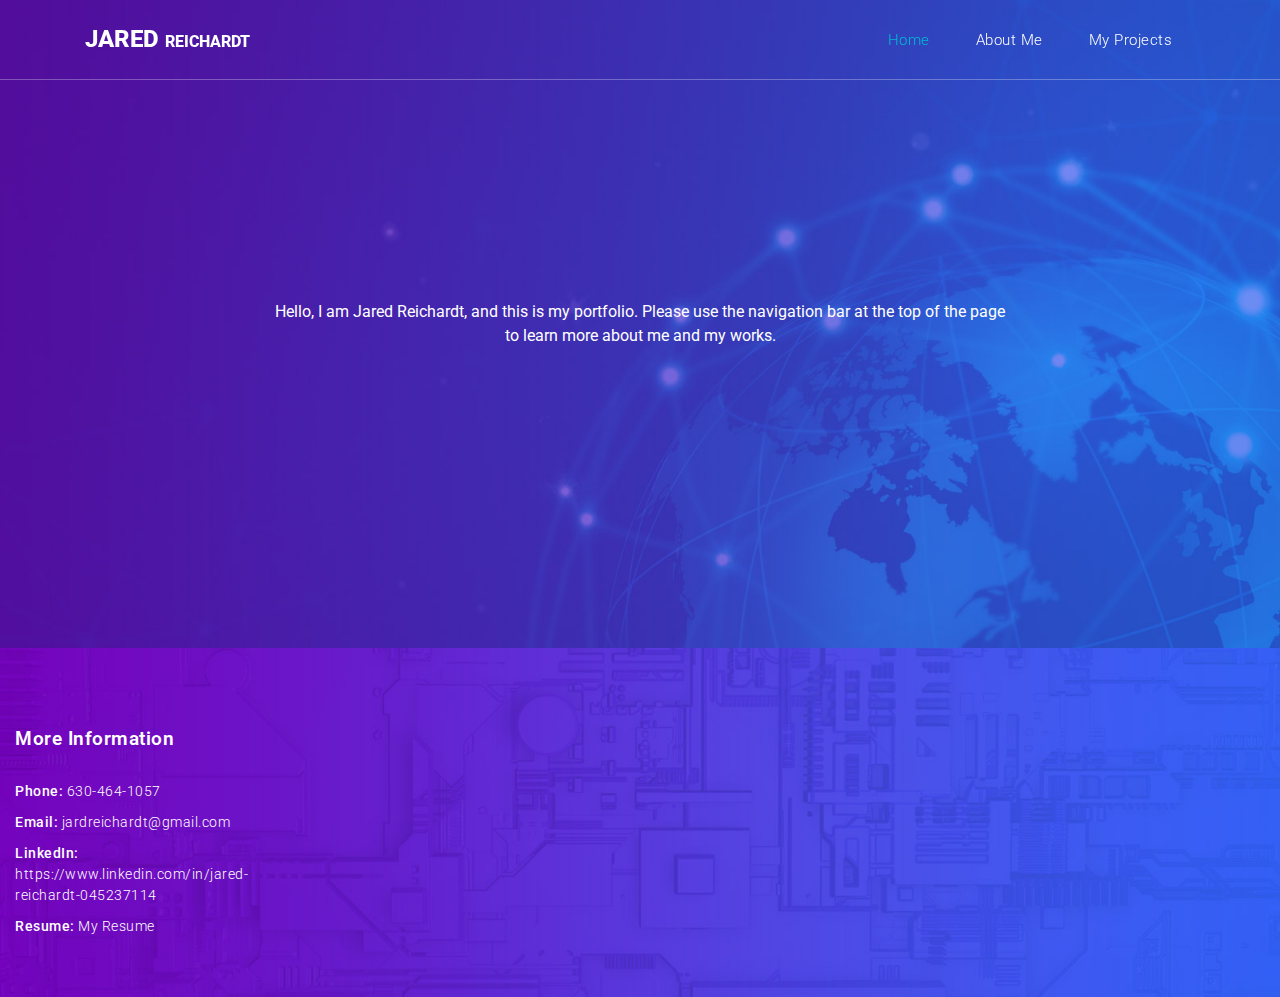
<file: index.html>
<!DOCTYPE html>
<html lang="en">

  <head>

    <meta charset="utf-8">
    <meta name="viewport" content="width=device-width, initial-scale=1, shrink-to-fit=no">
    <meta name="description" content="">
    <meta name="author" content="TemplateMo">
    <link href="https://fonts.googleapis.com/css?family=Roboto:100,300,400,500,700" rel="stylesheet">

    <title>Reichardt Portfolio</title>

    <!-- Bootstrap core CSS -->
    <link href="vendor/bootstrap/css/bootstrap.min.css" rel="stylesheet">

    <!-- Additional CSS Files -->
    <link rel="stylesheet" href="assets/css/fontawesome.css">
    <link rel="stylesheet" href="assets/css/templatemo-host-cloud.css">
    <link rel="stylesheet" href="assets/css/owl.css">
<!--

Host Cloud Template

https://templatemo.com/tm-541-host-cloud

-->
  </head>

  <body>

    <!-- ***** Preloader Start ***** -->
    <div id="preloader">
        <div class="jumper">
            <div></div>
            <div></div>
            <div></div>
        </div>
    </div>  
    <!-- ***** Preloader End ***** -->

    <!-- Header -->
    <header class="">
      <nav class="navbar navbar-expand-lg">
        <div class="container">
          <a class="navbar-brand" href="index.html"><h2>Jared <em>Reichardt</em></h2></a>
          <button class="navbar-toggler" type="button" data-toggle="collapse" data-target="#navbarResponsive" aria-controls="navbarResponsive" aria-expanded="false" aria-label="Toggle navigation">
            <span class="navbar-toggler-icon"></span>
          </button>
          <div class="collapse navbar-collapse" id="navbarResponsive">
            <ul class="navbar-nav ml-auto">
              <li class="nav-item active">
                <a class="nav-link" href="index.html">Home
                  <span class="sr-only">(current)</span>
                </a>
              </li>
              <li class="nav-item">
                <a class="nav-link" href="about.html">About Me</a>
              </li>
              <li class="nav-item">
                <a class="nav-link" href="projects.html">My Projects</a>
              </li>
            </ul>
          </div>
          <!--
          <div class="functional-buttons">
            <ul>
              <li><a href="#">Log in</a></li>
              <li><a href="#">Sign Up</a></li>
            </ul>
          </div>
          -->
        </div>
      </nav>
    </header>

    <!-- Page Content -->
    <!-- Banner Starts Here -->
    <div class="banner">
      <div class="container">
        <div class="row">
          <div class="col-md-8 offset-md-2">
            <div class="intro_paragraph">
              Hello, I am Jared Reichardt, and this is my portfolio. Please use the navigation bar at the top of the page to learn more about me and my works.
            <!--
            <div class="header-text caption">
              <h2>Search your domain</h2>
              <div id="search-section">
              	<form id="suggestion_form" name="gs" method="get" action="#">
                <div class="searchText">
                  
                  <input type="text" name="q" class="searchText" placeholder="Enter your domain here..." autocomplete="on">
                  <ul>
                    <li><label><input type="checkbox" name="ext_com" value="1"><span>.com <em>($10/yr)</em></span></label></li>
                    <li><label><input type="checkbox" name="ext_net" value="1"><span>.net <em>($12/yr)</em></span></label></li>
                    <li><label><input type="checkbox" name="ext_org" value="1"><span>.org <em>($8/yr)</em></span></label></li>
                    <li><label><input type="checkbox" name="ext_in" value="1"><span>.in <em>($6/yr)</em></span></label></li>
                  </ul>
                </div>
                    <input type="submit" name="results" class="main-button" value="Search Now">
                 </form>
               <div class="advSearch_chkbox">
               </div>
              </div>
              -->

            </div>
          </div>
        </div>
      </div>
    </div>
    <!-- Banner Ends Here -->

    <!-- Trusted Starts Here -->
    <!--
    <div class="trusted-section">
      <div class="container">
        <div class="row">
          <div class="col-md-12">
            <div class="trusted-section-heading">
              <h4>TRUSTED BY 1,250+ HAPPY CUSTOMERS WORLDWIDE</h4>
            </div>
          </div>
          <div class="col-md-12">
            <div class="owl-trusted owl-carousel">
              <div class="trusted-item">
                <img src="assets/images/trusted-01.png" alt="trusted 1">
              </div>
              <div class="trusted-item">
                <img src="assets/images/trusted-01.png" alt="trusted 2">
              </div>
              <div class="trusted-item">
                <img src="assets/images/trusted-01.png" alt="trusted 3">
              </div>
              <div class="trusted-item">
                <img src="assets/images/trusted-01.png" alt="trusted 4">
              </div>
              <div class="trusted-item">
                <img src="assets/images/trusted-01.png" alt="trusted 5">
              </div>
              <div class="trusted-item">
                <img src="assets/images/trusted-01.png" alt="trusted 6">
              </div>
              <div class="trusted-item">
                <img src="assets/images/trusted-01.png" alt="trusted 7">
              </div>
            </div>
          </div>
        </div>
      </div>
    </div>
    -->

    <!-- Services Starts Here
    <div class="services-section">
      <div class="container">
        <div class="row">
          <div class="col-md-12">
            <div class="section-heading">
              <span>Hosting Services</span>
              <h2>Services we provide</h2>
              <p>Host Cloud is a professional Bootstrap 4 template by TemplateMo for your hosting company websites. There are 4 HTML pages included in this template. You can feel free to customize anything. Please share this template to your friends. Thank you.</p>
            </div>
          </div>
          <div class="col-md-4 col-sm-6 col-xs-12">
            <div class="service-item">
              <i class="fa fa-database"></i>
              <h4>10x Light Cloud</h4>
              <p>Aenean sit amet leo vitae tellus vehicula tincidunt vel sed lorem. Nullam tincidunt commodo magna, id aliquam sapien sollicitudin id.</p>
            </div>
          </div>
          <div class="col-md-4 col-sm-6 col-xs-12">
            <div class="service-item">
              <i class="fa fa-database"></i>
              <h4>Managed VPS Cloud</h4>
              <p>You are not allowed to re-distribute this template as a downloadable ZIP file on any template collection website. Please <a rel="nofollow" href="https://templatemo.com/contact" target="_parent">contact us</a> if you want to.</p>
            </div>
          </div>
          <div class="col-md-4 col-sm-6 col-xs-12">
            <div class="service-item">
              <i class="fa fa-database"></i>
              <h4>Fully Dedicated</h4>
              <p>Aenean sit amet leo vitae tellus vehicula tincidunt vel sed lorem. Nullam tincidunt commodo magna, id aliquam sapien sollicitudin id.</p>
            </div>
          </div>
        </div>
      </div>
    </div>
    Services Ends Here -->


    <!-- Pricing Starts Here
    <div class="pricing-section">
      <div class="background-image-pricing">
      </div>
      <div class="container">
        <div class="row">
          <div class="col-md-8 offset-md-2">
            <div class="section-heading">
              <h2>Cloud Hosting Plans</h2>
              <p>Lorem ipsum dolor amet taxidermy sriracha cardigan salvia actually vice migas enamel pin sustainable carry scenester lomo hot chicken farm table actually kinfolk.</p>
            </div>
          </div>
          <div class="col-md-4 col-sm-6 col-xs-12">
            <div class="pricing-item">
              <h4>Basic Cloud 5x</h4>
              <div class="price">
                <h6>$15.50</h6>
                <span>monthly</span>
              </div>
              <p>Etiam sit amet placerat lacus, sed placerat mauris. Vestibulum malesuada vehicula sapien non tempus.</p>
              <div class="dev"></div>
              <ul>
                <li><i class="fa fa-check"></i>500 GB Storage Space</li>
                <li><i class="fa fa-check"></i>3 TB Data Transfer</li>
                <li><i class="fa fa-check"></i>Basic Managed Panel</li>
                <li><i class="fa fa-check"></i>24/7 Fast Support</li>
                <li><i class="fa fa-check"></i>100 Premium Themes</li>
                <li><i class="fa fa-check"></i>Cancel or Upgrade Anytime</li>
              </ul>
              <a href="#" class="main-button">Start Plan</a>
            </div>
          </div>
          <div class="col-md-4 col-sm-6 col-xs-12">
            <div class="pricing-item">
              <h4>Cloud VPS 10x</h4>
              <div class="price price-gradient">
                <h6>$30.00</h6>
                <span>monthly</span>
              </div>
              <p>Etiam sit amet placerat lacus, sed placerat mauris. Vestibulum malesuada vehicula sapien non tempus.</p>
              <div class="dev"></div>
              <ul>
                <li><i class="fa fa-check"></i>1 TB Cloud Space</li>
                <li><i class="fa fa-check"></i>8 TB Data Transfer</li>
                <li><i class="fa fa-check"></i>Fully Managed Panel</li>
                <li><i class="fa fa-check"></i>15-minute Quick Support</li>
                <li><i class="fa fa-check"></i>Unlimted Web Addons</li>
                <li><i class="fa fa-check"></i>Cancel or Upgrade Anytime</li>
              </ul>
              <a href="#" class="gradient-button">Select Plan</a>
            </div>
          </div>
          <div class="col-md-4 col-sm-6 col-xs-12">
            <div class="pricing-item">
              <h4>Advanced Cloud</h4>
              <div class="price">
                <h6>$72.25</h6>
                <span>monthly</span>
              </div>
              <p>Etiam sit amet placerat lacus, sed placerat mauris. Vestibulum malesuada vehicula sapien non tempus.</p>
              <div class="dev"></div>
              <ul>
                <li><i class="fa fa-check"></i>4 TB Cloud Space</li>
                <li><i class="fa fa-check"></i>20 TB Data Transfer</li>
                <li><i class="fa fa-check"></i>Fully Managed Panel</li>
                <li><i class="fa fa-check"></i>15-minute Quick Support</li>
                <li><i class="fa fa-check"></i>Top Notch Web Apps</li>
                <li><i class="fa fa-check"></i>Advanced Scalable</li>
              </ul>
              <a href="#" class="main-button">Take it now</a>
            </div>
          </div>
        </div>
      </div>
    </div>
    Pricing Ends Here -->


    <!-- Features Starts Here
    <div class="features-section">
      <div class="container">
        <div class="row">
          <div class="col-md-12">
            <div class="section-heading">
              <span>Best Quality for you</span>
              <h2>Cloud Features</h2>
            </div>
          </div>
          <div class="col-md-6">
            <div class="feature-item">
              <div class="icon">
                <img src="assets/images/feature-01.png" alt="">
              </div>
              <h4>Load Balanced</h4>
              <p>Nulla nisl ex, vehicula in urna nec, commodo consectetur augue. Vivamus nec metus mauris. Praesent lacinia tempus urna.</p>
            </div>
          </div>
          <div class="col-md-6">
            <div class="feature-item">
              <div class="icon">
                <img src="assets/images/feature-01.png" alt="">
              </div>
              <h4>99.9% Uptime Guaranteed</h4>
              <p>Lorem ipsum dolor ame taxidermy sriracha cardigan salvia actually vice migas en pin sustainable carry scenester.</p>
            </div>
          </div>
          <div class="col-md-6">
            <div class="feature-item">
              <div class="icon">
                <img src="assets/images/feature-01.png" alt="">
              </div>
              <h4>Top Reliability</h4>
              <p>Lorem ipsum dolor ame taxidermy sriracha cardigan salvia actually vice migas en pin sustainable carry scenester.</p>
            </div>
          </div>
          <div class="col-md-6">
            <div class="feature-item">
              <div class="icon">
                <img src="assets/images/feature-01.png" alt="">
              </div>
              <h4>High Security</h4>
              <p>Lorem ipsum dolor ame taxidermy sriracha cardigan salvia actually vice migas en pin sustainable carry scenester.</p>
            </div>
          </div>
          <div class="col-md-6">
            <div class="feature-item">
              <div class="icon">
                <img src="assets/images/feature-01.png" alt="">
              </div>
              <h4>Quality Hardwares</h4>
              <p>Lorem ipsum dolor ame taxidermy sriracha cardigan salvia actually vice migas en pin sustainable carry scenester.</p>
            </div>
          </div>
          <div class="col-md-6">
            <div class="feature-item">
              <div class="icon">
                <img src="assets/images/feature-01.png" alt="">
              </div>
              <h4>Network Solutions</h4>
              <p>Lorem ipsum dolor ame taxidermy sriracha cardigan salvia actually vice migas en pin sustainable carry scenester.</p>
            </div>
          </div>
        </div>
      </div>
    </div>
    Features Ends Here -->


    <!-- Testimonials Starts Here
    <div class="testimonials-section">
      <div class="container">
        <div class="row">
          <div class="col-md-12">
            <div class="section-heading">
              <span>Testimonials</span>
              <h2>What they say about us</h2>
            </div>
          </div>
          <div class="col-md-10 offset-md-1">
            <div class="owl-testimonials owl-carousel">
              <div class="testimonial-item">
                <div class="icon">
                  <i class="fa fa-quote-right"></i>
                </div>
                <p>"Ut elementum a elit sed tristique. Pellentesque sed semper erat. Orci varius natoque penatibus et magnis dis parturient montes, nascetur ridiculus mus. Aenean quam erat, rutrum ut malesuada."</p>
                <h4>William Smith</h4>
                <span>New Co-Founder</span>
              </div>
              <div class="testimonial-item">
                <div class="icon">
                  <i class="fa fa-quote-right"></i>
                </div>
                <p>"Quisque lacinia sed velit et maximus. Quisque dictum, lacus a malesuada finibus, arcu magna luctus risus, eu accumsan risus elit vitae lacus."</p>
                <h4>Vinny Smart</h4>
                <span>Digital Marketer</span>
              </div>
              <div class="testimonial-item">
                <div class="icon">
                  <i class="fa fa-quote-right"></i>
                </div>
                <p>"Vestibulum mauris ipsum, tempor tincidunt justo sit amet, bibendum tincidunt dui. Aenean molestie, odio quis viverra ultricies, leo tellus lacinia neque, sit amet maximus tortor nunc aliquet felis."</p>
                <h4>Trevor Liam</h4>
                <span>Technology Chef</span>
              </div>
            </div>
          </div>
        </div>
      </div>
    </div>
    Testimonials Ends Here -->


    <!-- Footer Starts Here -->
    <footer>
      <!--
      <div class="container">
        <div class="row">
          <div class="col-md-3 col-sm-6 col-xs-12">
            <div class="footer-item">
              <div class="footer-heading">
                <h2>About Us</h2>
              </div>
              <p>Host Cloud is provided by TemplateMo for free of charge. Anyone can download and use this CSS Bootstrap template for commercial purposes.</p>
            </div>
          </div>


          <div class="col-md-3 col-sm-6 col-xs-12">
            <div class="footer-item">
              <div class="footer-heading">
                <h2>Hosting Plans</h2>
              </div>
              <ul class="footer-list">
                <li><a href="#">Basic Cloud 5X</a></li>
                <li><a href="#">Cloud VPS 10X</a></li>
                <li><a href="#">Advanced Cloud</a></li>
                <li><a href="#">Custom Designs</a></li>
                <li><a href="#">Special Solutions</a></li>
              </ul>
            </div>
          </div>
          
          
          <div class="col-md-3 col-sm-6 col-xs-12">
            <div class="footer-item">
              <div class="footer-heading">
                <h2>Useful Links</h2>
              </div>
              <ul class="footer-list">
                <li><a href="#">Cloud Hosting Platform</a></li>
                <li><a href="#">Light Speed Zone</a></li>
                <li><a href="#">Content Delivery Network</a></li>
                <li><a href="#">Customer Support</a></li>
                <li><a href="#">Latest News</a></li>
              </ul>
            </div>
          </div>
          -->

          <div class="col-md-3 col-sm-6 col-xs-12">
            <div class="footer-item">
              <div class="footer-heading">
                <h2>More Information</h2>
              </div>
              <ul class="footer-list">
                <li>Phone: <a href="#">630-464-1057</a></li>
                <li>Email: <a href="#">jardreichardt@gmail.com</a></li>
                <li>LinkedIn: <a href="https://www.linkedin.com/in/jared-reichardt-045237114">https://www.linkedin.com/in/jared-reichardt-045237114</a></li>
                <li>Resume: <a href="assets/word_documents/Resume_CS_Jared_Reichardt_V2.docx">My Resume</a></li>
              </ul>
            </div>
          </div>
      <!--
          <div class="col-md-12">
            <div class="sub-footer">
              <p>Copyright &copy; 2020 Cloud Hosting Company
				- Designed by <a rel="nofollow" href="https://templatemo.com">TemplateMo</a></p>
            </div>
          </div>
          -->
        </div>
      </div>
    </footer>
    <!-- Footer Ends Here -->

    <!-- Bootstrap core JavaScript -->
    <script src="vendor/jquery/jquery.min.js"></script>
    <script src="vendor/bootstrap/js/bootstrap.bundle.min.js"></script>

    <!-- Additional Scripts -->
    <script src="assets/js/custom.js"></script>
    <script src="assets/js/owl.js"></script>
    <script src="assets/js/accordions.js"></script>


    <script language = "text/Javascript"> 
      cleared[0] = cleared[1] = cleared[2] = 0; //set a cleared flag for each field
      function clearField(t){                   //declaring the array outside of the
      if(! cleared[t.id]){                      // function makes it static and global
          cleared[t.id] = 1;  // you could use true and false, but that's more typing
          t.value='';         // with more chance of typos
          t.style.color='#fff';
          }
      }
    </script>

  </body>
</html>
</file>
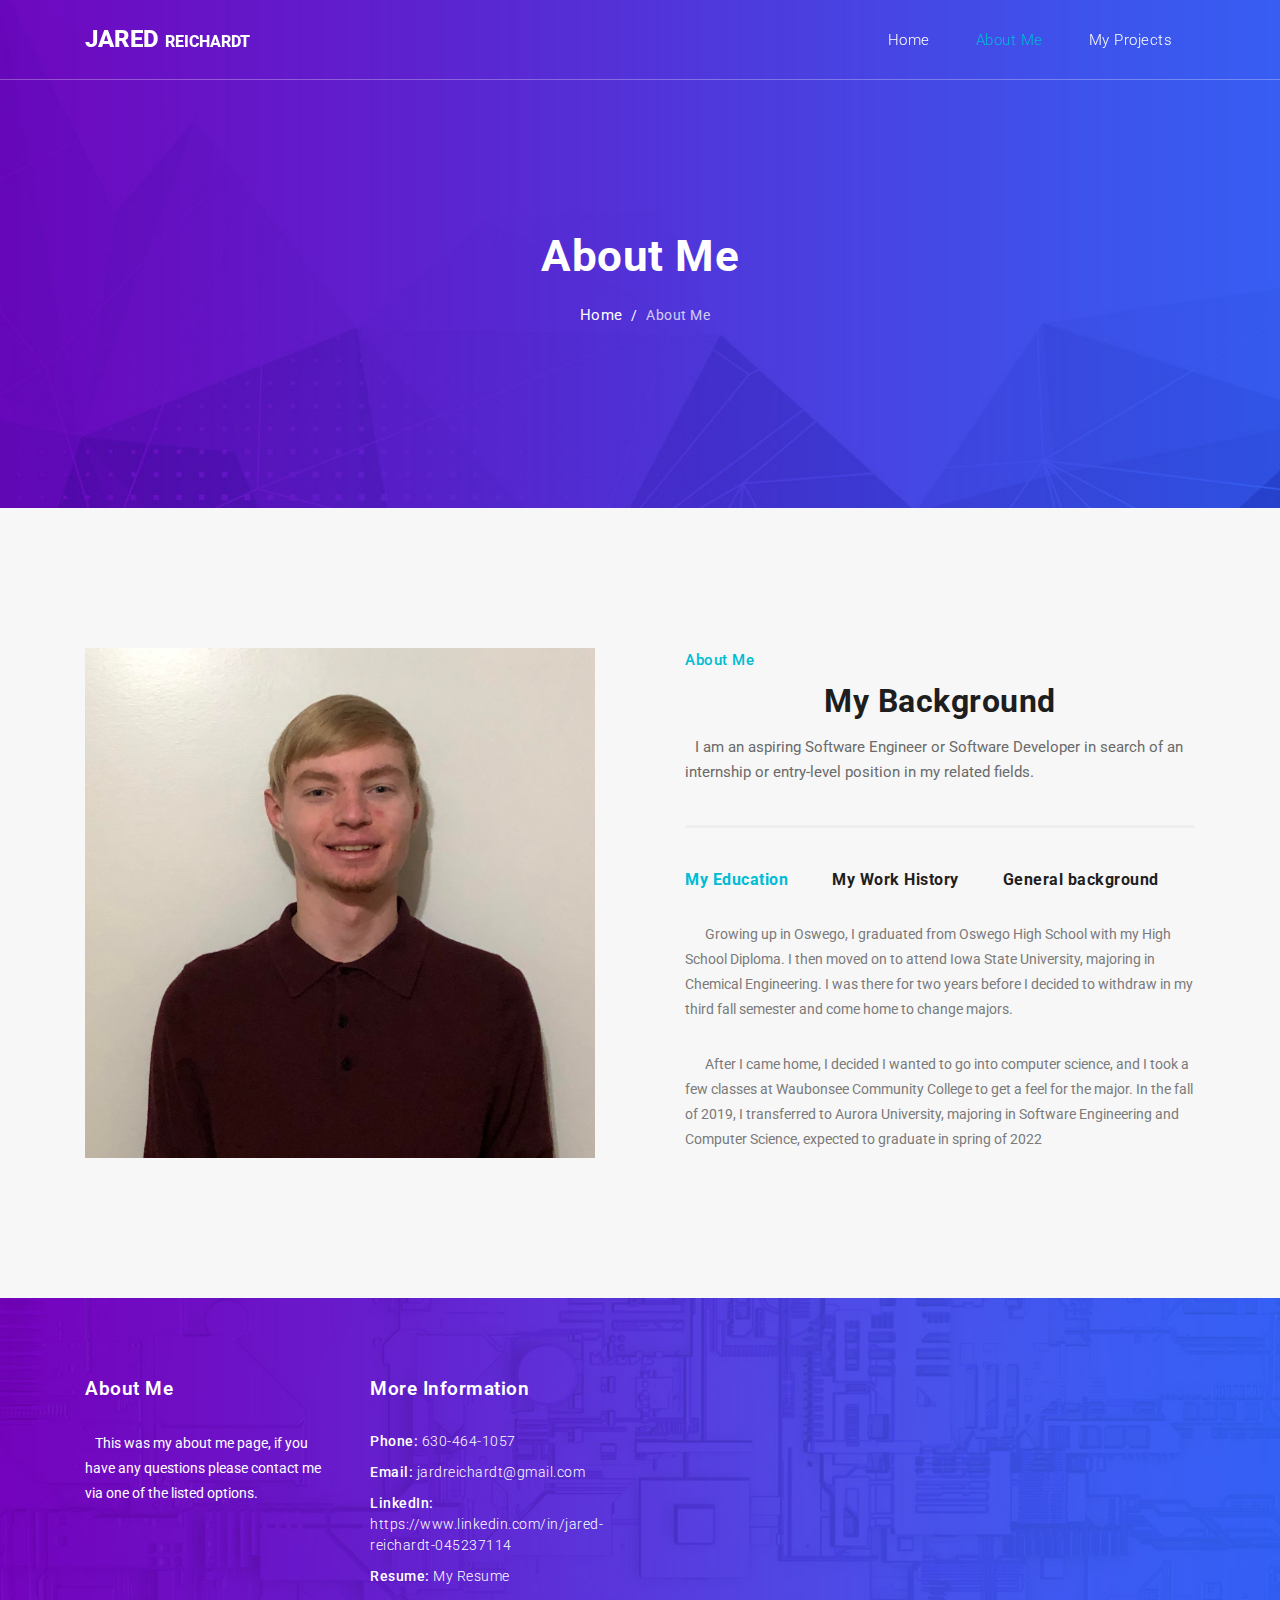
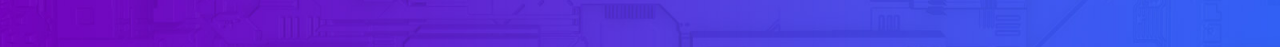
<file: about.html>
<!DOCTYPE html>
<html lang="en">

  <head>

    <meta charset="utf-8">
    <meta name="viewport" content="width=device-width, initial-scale=1, shrink-to-fit=no">
    <meta name="description" content="">
    <meta name="author" content="TemplateMo">
    <link href="https://fonts.googleapis.com/css?family=Roboto:100,300,400,500,700" rel="stylesheet">

    <title>Jared Reichardt - About Page</title>

    <!-- Bootstrap core CSS -->
    <link href="vendor/bootstrap/css/bootstrap.min.css" rel="stylesheet">

    <!-- Additional CSS Files -->
    <link rel="stylesheet" href="assets/css/fontawesome.css">
    <link rel="stylesheet" href="assets/css/templatemo-host-cloud.css">
    <link rel="stylesheet" href="assets/css/owl.css">
<!--

Host Cloud Template

https://templatemo.com/tm-541-host-cloud

-->
  </head>

  <body>

    <!-- ***** Preloader Start ***** -->
    <div id="preloader">
        <div class="jumper">
            <div></div>
            <div></div>
            <div></div>
        </div>
    </div>  
    <!-- ***** Preloader End ***** -->

    <!-- Header -->
    <header class="">
      <nav class="navbar navbar-expand-lg">
        <div class="container">
          <a class="navbar-brand" href="index.html"><h2>Jared <em>Reichardt</em></h2></a>
          <button class="navbar-toggler" type="button" data-toggle="collapse" data-target="#navbarResponsive" aria-controls="navbarResponsive" aria-expanded="false" aria-label="Toggle navigation">
            <span class="navbar-toggler-icon"></span>
          </button>
          <div class="collapse navbar-collapse" id="navbarResponsive">
            <ul class="navbar-nav ml-auto">
              <li class="nav-item">
                <a class="nav-link" href="index.html">Home
                  <span class="sr-only">(current)</span>
                </a>
              </li>
              <li class="nav-item active">
                <a class="nav-link" href="about.html">About Me</a>
              </li>
              <li class="nav-item">
                <a class="nav-link" href="projects.html">My Projects</a>
              </li>
            </ul>
          </div>
          <!--
          <div class="functional-buttons">
            <ul>
              <li><a href="#">Log in</a></li>
              <li><a href="#">Sign Up</a></li>
            </ul>
          </div>
          -->
        </div>
      </nav>
    </header>

    <!-- Page Content -->
    <!-- Heading Starts Here -->
    <div class="page-heading header-text">
      <div class="container">
        <div class="row">
          <div class="col-md-12">
            <h1>About Me</h1>
            <p><a href="index.html">Home</a> / <span>About Me</span></p>
          </div>
        </div>
      </div>
    </div>
    <!-- Heading Ends Here -->


    <!-- About Us Starts Here -->
    <div class="about-us">
      <div class="container">
        <div class="row">
          <div class="col-md-6">
            <div class="left-image">
              <img src="assets/images/me.jpg" alt="">
            </div>
          </div>
          <div class="col-md-6">
            <div class="right-content">
              <div class="section-heading">
                <span>About Me</span>
                <h2>My Background</h2>
                <p>I am an aspiring Software Engineer or Software Developer in search of an internship or entry-level position in my related fields.</p>
              </div>
              <div id='tabs'>
                  <ul>
                    <li><a href='#tabs-1'>My Education</a></li>
                    <li><a href='#tabs-2'>My Work History</a></li>
                    <li><a href='#tabs-3'>General background</a></li>
                  </ul>
                  <section class='tabs-content'>
                    <article id='tabs-1'>
                      <p>Growing up in Oswego, I graduated from Oswego High School with my High School Diploma. I then moved on to attend Iowa State University, majoring in Chemical Engineering. I was there for two years before I decided to withdraw in my third fall semester and come home to change majors.</p>
                      <p>After I came home, I decided I wanted to go into computer science, and I took a few classes at Waubonsee Community College to get a feel for the major. In the fall of 2019, I transferred to Aurora University, majoring in Software Engineering and Computer Science, expected to graduate in spring of 2022</p>
                    </article>
                    <article id='tabs-2'>
                      <p>My senior year of High School I began working as a lifeguard for the Oswego Park District. Besides saving lives, I helped patrons with their questions and problems, as well as helped train newer lifeguards. I worked there for four years before getting a job at one of the dining centers at Iowa State University.</p>
                      <p>I only worked in the dining center for a few months before I withdrew from Iowa State. When I came home I got a job at the Meijer in Oswego. I worked in the produce department, mostly in the back cutting fruit for their pre-made fruit sets. I also helped stock the floor and answered customer requests and questions.</p>
                      <p>I worked at Meijer for a year before I got a job as a peer tutor at Aurora University. I tutored mainly for the intro to programming class, although the students had questions about other classes I had already taken. I tutored for a year, halfway through I also started working at the Portillos in Oswego. There I mostly worked in the kitchen, sometimes in the drivethrough bringing food to customers. I worked there for almost a year before having to move, and I am currently looking for another job.</p>
                    </article>
                    <article id='tabs-3'>
                      <p>My full name is Jared Thomas Reichardt. I was born in Oswego, Il, and spent most of my life growing up there. I was an active person growing up, learning piano and percusssion, participating in various athletics, and staying in school. In High School I ran cross country, was in band, marching band, and multiple honor societies. I also was in Boy Scouts, earning my Eagle Scout and becoming a leader within my own troop.</p>
                      <p>In College I continued my participation in band and other clubs and organizations I was interested, some being school related and others being for fun (i.e. the video gaming club). I stopped participating in marching band when I broke my arm in my second year, and all other involvement at Iowa State ended when I withdrew. At Aurora University I have a long commute, so the computer science club is all I am involved with. I still go for the occasional run, and enjoy hanging out with friends.</p>
                    </article>
                  </section>
                </div>
            </div>
          </div>
        </div>
      </div>
    </div>
    <!-- About Us Ends Here -->


    <!-- Team Starts Here -->
    <!--
    <div class="team-section">
      <div class="container">
        <div class="row">
          <div class="col-md-8 offset-md-2">
            <div class="section-heading">
              <span>Our Team</span>
              <h2>Meet the greatest people</h2>
              <p>Integer blandit, tellus varius vulputate cursus, purus orci tincidunt tortor, eget tincidunt elit justo non leo. Donec mollis nulla id est suscipit, ut laoreet nibh faucibus.</p>
            </div>
          </div>
          <div class="col-md-4 col-sm-6 col-xs-12">
            <div class="team-item">
              <img src="assets/images/team-01.jpg" alt="">
              <div class="down-content">
                <h4>Jonathan Smart</h4>
                <span>Co-Founder</span>
              </div>
            </div>
          </div>
          <div class="col-md-4 col-sm-6 col-xs-12">
            <div class="team-item">
              <img src="assets/images/team-02.jpg" alt="">
              <div class="down-content">
                <h4>Mary Morris</h4>
                <span>Co-Founder</span>
              </div>
            </div>
          </div>
          <div class="col-md-4 col-sm-6 col-xs-12">
            <div class="team-item">
              <img src="assets/images/team-03.jpg" alt="">
              <div class="down-content">
                <h4>George White</h4>
                <span>Co-Founder</span>
              </div>
            </div>
          </div>
        </div>
      </div>
    </div>
    -->
    <!-- Team Ends Here -->



    <!-- Testimonials Starts Here -->
    <!--
    <<div class="testimonials-section">
      <div class="container">
        <div class="row">
          <div class="col-md-12">
            <div class="section-heading">
              <span>Testimonials</span>
              <h2>What they say about us</h2>
            </div>
          </div>
          <div class="col-md-10 offset-md-1">
            <div class="owl-testimonials owl-carousel">
              <div class="testimonial-item">
                <div class="icon">
                  <i class="fa fa-quote-right"></i>
                </div>
                <p>"Ut elementum a elit sed tristique. Pellentesque sed semper erat. Orci varius natoque penatibus et magnis dis parturient montes, nascetur ridiculus mus. Aenean quam erat, rutrum ut malesuada."</p>
                <h4>William Smith</h4>
                <span>New Co-Founder</span>
              </div>
              <div class="testimonial-item">
                <div class="icon">
                  <i class="fa fa-quote-right"></i>
                </div>
                <p>"Quisque lacinia sed velit et maximus. Quisque dictum, lacus a malesuada finibus, arcu magna luctus risus, eu accumsan risus elit vitae lacus."</p>
                <h4>Vinny Smart</h4>
                <span>Digital Marketer</span>
              </div>
              <div class="testimonial-item">
                <div class="icon">
                  <i class="fa fa-quote-right"></i>
                </div>
                <p>"Vestibulum mauris ipsum, tempor tincidunt justo sit amet, bibendum tincidunt dui. Aenean molestie, odio quis viverra ultricies, leo tellus lacinia neque, sit amet maximus tortor nunc aliquet felis."</p>
                <h4>Trevor Liam</h4>
                <span>Technology Chef</span>
              </div>
            </div>
          </div>
        </div>
      </div>
    </div>
    -->
    <!-- Testimonials Ends Here -->

    <!-- Footer Starts Here -->
    <footer>
      <div class="container">
        <div class="row">
          <div class="col-md-3 col-sm-6 col-xs-12">
            <div class="footer-item">
              <div class="footer-heading">
                <h2>About Me</h2>
              </div>
              <p>This was my about me page, if you have any questions please contact me via one of the listed options.</p>
            </div>
          </div>

          <!--
          <div class="col-md-3 col-sm-6 col-xs-12">
            <div class="footer-item">
              <div class="footer-heading">
                <h2>Hosting Plans</h2>
              </div>
              <ul class="footer-list">
                <li><a href="#">Basic Cloud 5X</a></li>
                <li><a href="#">Cloud VPS 10X</a></li>
                <li><a href="#">Advanced Cloud</a></li>
                <li><a href="#">Custom Designs</a></li>
                <li><a href="#">Special Solutions</a></li>
              </ul>
            </div>
          </div>
          
          
          <div class="col-md-3 col-sm-6 col-xs-12">
            <div class="footer-item">
              <div class="footer-heading">
                <h2>Useful Links</h2>
              </div>
              <ul class="footer-list">
                <li><a href="#">Cloud Hosting Platform</a></li>
                <li><a href="#">Light Speed Zone</a></li>
                <li><a href="#">Content Delivery Network</a></li>
                <li><a href="#">Customer Support</a></li>
                <li><a href="#">Latest News</a></li>
              </ul>
            </div>
          </div>

          -->
          <div class="col-md-3 col-sm-6 col-xs-12">
            <div class="footer-item">
              <div class="footer-heading">
                <h2>More Information</h2>
              </div>
              <ul class="footer-list">
                <li>Phone: <a href="#">630-464-1057</a></li>
                <li>Email: <a href="#">jardreichardt@gmail.com</a></li>
                <li>LinkedIn: <a href="https://www.linkedin.com/in/jared-reichardt-045237114">https://www.linkedin.com/in/jared-reichardt-045237114</a></li>
                <li>Resume: <a href="assets/word_documents/Resume_CS_Jared_Reichardt_V2.docx">My Resume</a></li>
              </ul>
            </div>
          </div>
          <!--
          <div class="col-md-12">
            <div class="sub-footer">
              <p>Copyright &copy; 2020 Cloud Hosting Company
				- Designed by <a rel="nofollow" href="https://templatemo.com">TemplateMo</a></p>
            </div>
          </div>
          -->
        </div>
      </div>
    </footer>
    <!-- Footer Ends Here -->

    <!-- Bootstrap core JavaScript -->
    <script src="vendor/jquery/jquery.min.js"></script>
    <script src="vendor/bootstrap/js/bootstrap.bundle.min.js"></script>

    <!-- Additional Scripts -->
    <script src="assets/js/custom.js"></script>
    <script src="assets/js/owl.js"></script>
    <script src="assets/js/accordions.js"></script>

    <script language = "text/Javascript"> 
      cleared[0] = cleared[1] = cleared[2] = 0; //set a cleared flag for each field
      function clearField(t){                   //declaring the array outside of the
      if(! cleared[t.id]){                      // function makes it static and global
          cleared[t.id] = 1;  // you could use true and false, but that's more typing
          t.value='';         // with more chance of typos
          t.style.color='#fff';
          }
      }
    </script>

  </body>
</html>
</file>
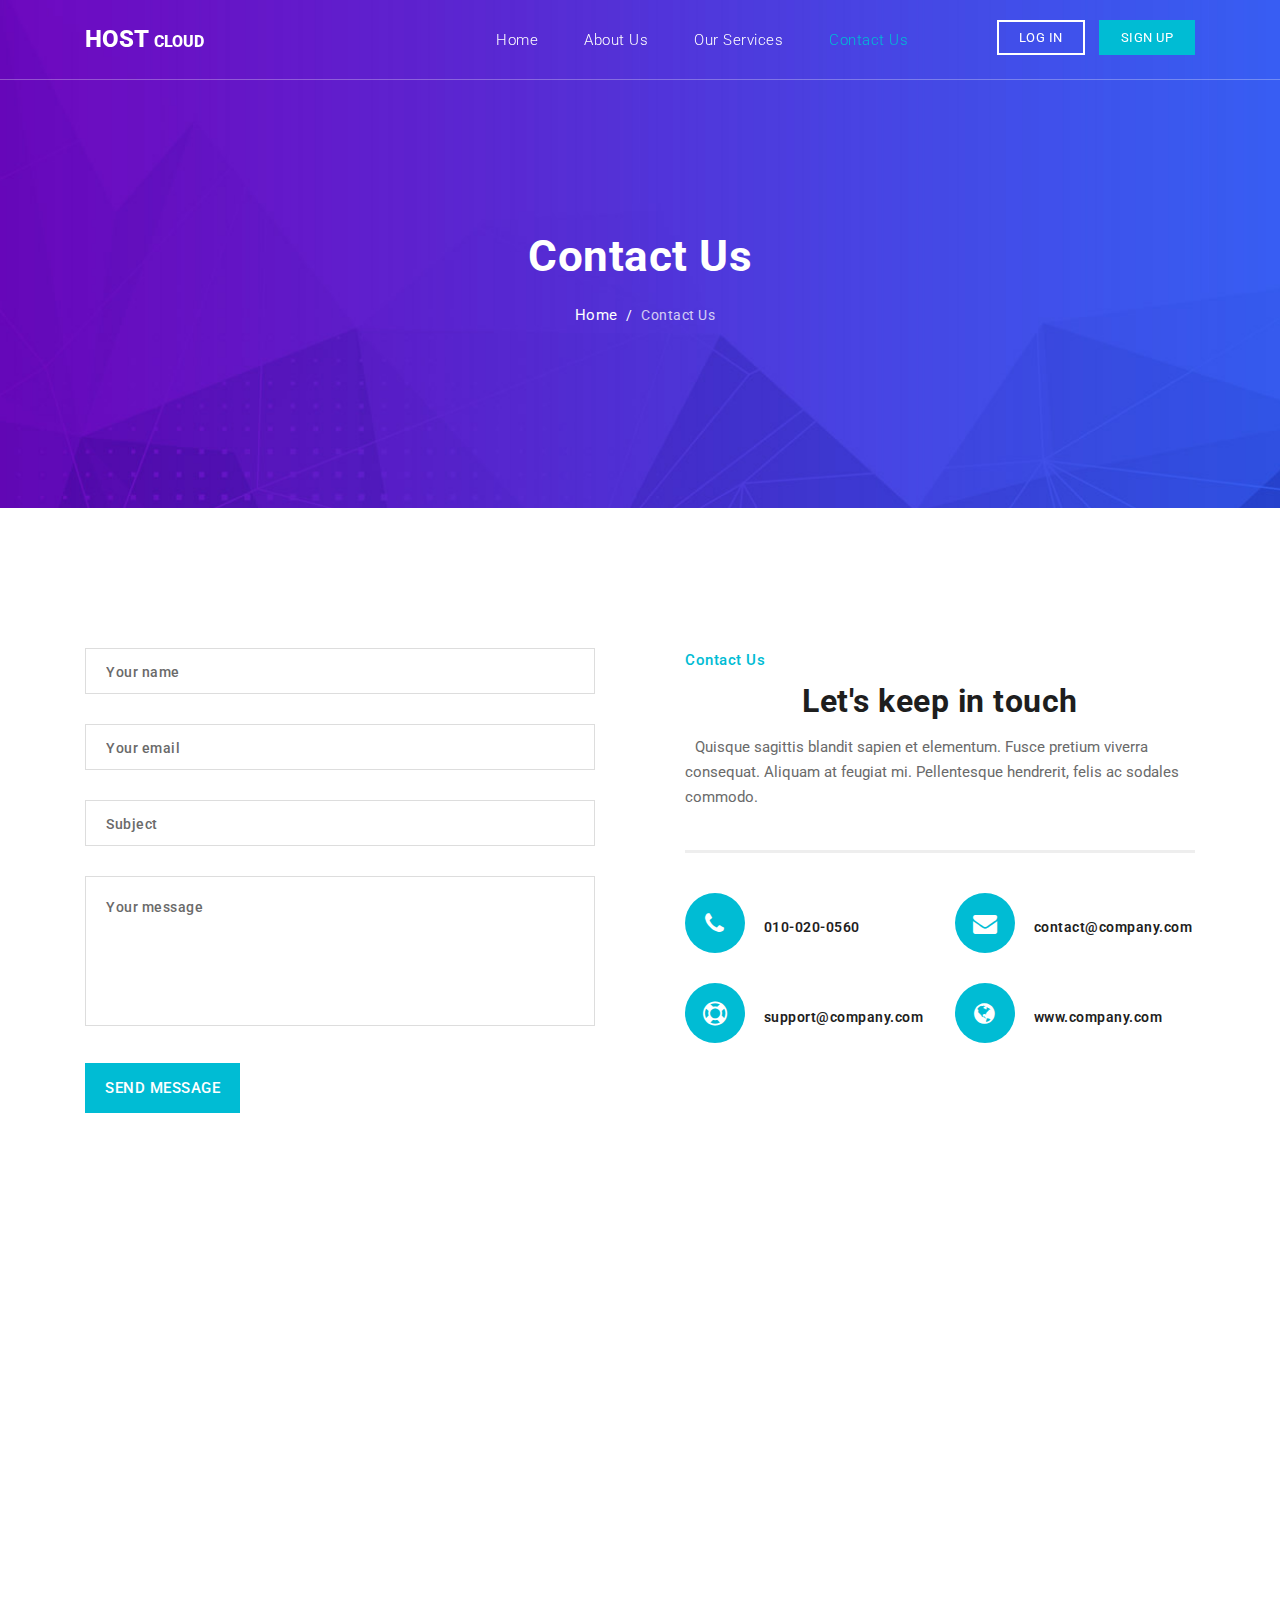
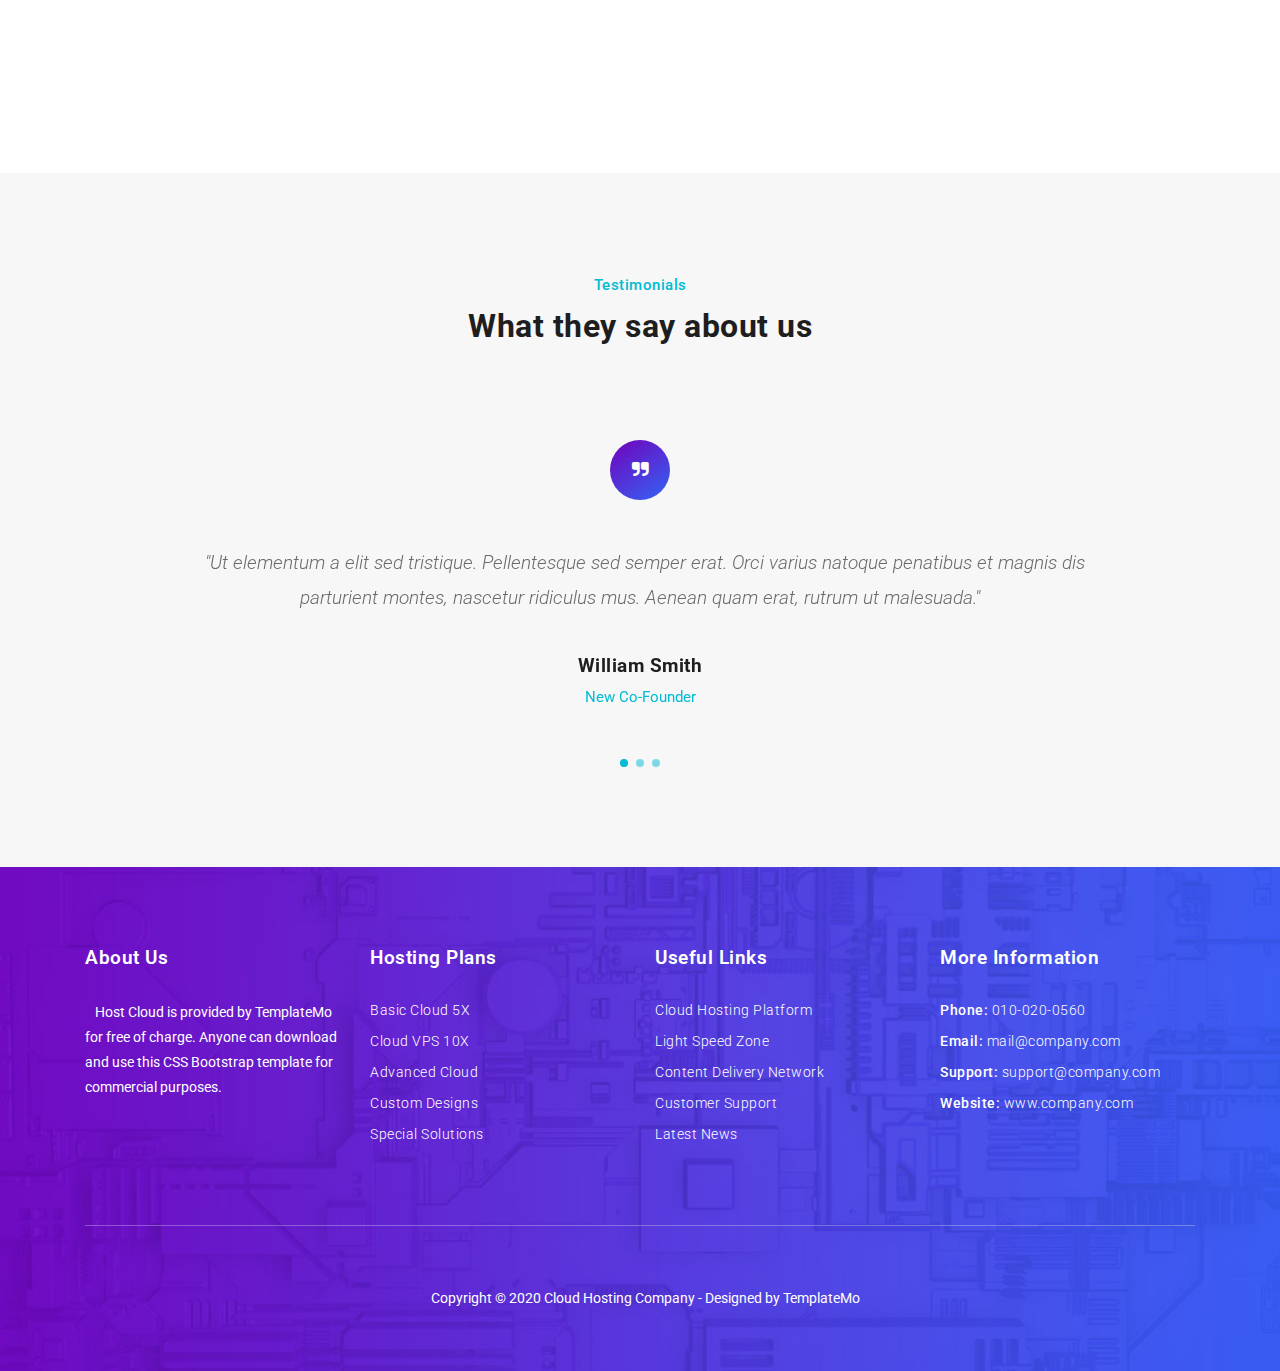
<file: contact.html>
<!DOCTYPE html>
<html lang="en">

  <head>

    <meta charset="utf-8">
    <meta name="viewport" content="width=device-width, initial-scale=1, shrink-to-fit=no">
    <meta name="description" content="">
    <meta name="author" content="TemplateMo">
    <link href="https://fonts.googleapis.com/css?family=Roboto:100,300,400,500,700" rel="stylesheet">

    <title>Host Cloud Template - Contact Page</title>

    <!-- Bootstrap core CSS -->
    <link href="vendor/bootstrap/css/bootstrap.min.css" rel="stylesheet">

    <!-- Additional CSS Files -->
    <link rel="stylesheet" href="assets/css/fontawesome.css">
    <link rel="stylesheet" href="assets/css/templatemo-host-cloud.css">
    <link rel="stylesheet" href="assets/css/owl.css">
<!--

Host Cloud Template

https://templatemo.com/tm-541-host-cloud

-->
  </head>

  <body>

    <!-- ***** Preloader Start ***** -->
    <div id="preloader">
        <div class="jumper">
            <div></div>
            <div></div>
            <div></div>
        </div>
    </div>  
    <!-- ***** Preloader End ***** -->

    <!-- Header -->
    <header class="">
      <nav class="navbar navbar-expand-lg">
        <div class="container">
          <a class="navbar-brand" href="index.html"><h2>Host <em>Cloud</em></h2></a>
          <button class="navbar-toggler" type="button" data-toggle="collapse" data-target="#navbarResponsive" aria-controls="navbarResponsive" aria-expanded="false" aria-label="Toggle navigation">
            <span class="navbar-toggler-icon"></span>
          </button>
          <div class="collapse navbar-collapse" id="navbarResponsive">
            <ul class="navbar-nav ml-auto">
              <li class="nav-item">
                <a class="nav-link" href="index.html">Home
                  <span class="sr-only">(current)</span>
                </a>
              </li>
              <li class="nav-item">
                <a class="nav-link" href="about.html">About Us</a>
              </li>
              <li class="nav-item">
                <a class="nav-link" href="projects.html">Our Services</a>
              </li>
              <li class="nav-item active">
                <a class="nav-link" href="contact.html">Contact Us</a>
              </li>
            </ul>
          </div>
          <div class="functional-buttons">
            <ul>
              <li><a href="#">Log in</a></li>
              <li><a href="#">Sign Up</a></li>
            </ul>
          </div>
        </div>
      </nav>
    </header>

    <!-- Page Content -->
    <!-- Heading Starts Here -->
    <div class="page-heading header-text">
      <div class="container">
        <div class="row">
          <div class="col-md-12">
            <h1>Contact Us</h1>
            <p><a href="index.html">Home</a> / <span>Contact Us</span></p>
          </div>
        </div>
      </div>
    </div>
    <!-- Heading Ends Here -->


    <!-- Contact Us Starts Here -->
    <div class="contact-us">
      <div class="container">
        <div class="row">
          <div class="col-md-6">
            <div class="contact-form">
              <form id="contact" action="" method="post">
                <div class="row">
                  <div class="col-md-12 col-sm-12">
                    <fieldset>
                      <input name="name" type="text" id="name" placeholder="Your name" required="">
                    </fieldset>
                  </div>
                  <div class="col-md-12 col-sm-12">
                    <fieldset>
                      <input name="email" type="text" id="email" placeholder="Your email" required="">
                    </fieldset>
                  </div>
                  <div class="col-md-12 col-sm-12">
                    <fieldset>
                      <input name="subject" type="text" id="subject" placeholder="Subject">
                    </fieldset>
                  </div>
                  <div class="col-lg-12">
                    <fieldset>
                      <textarea name="message" rows="6" id="message" placeholder="Your message" required=""></textarea>
                    </fieldset>
                  </div>
                  <div class="col-lg-12">
                    <fieldset>
                      <button type="submit" id="form-submit" class="main-button">Send Message</button>
                    </fieldset>
                  </div>
                </div>
              </form>
          </div>
          </div>
          <div class="col-md-6">
            <div class="right-content">
              <div class="section-heading">
                <span>Contact Us</span>
                <h2>Let's keep in touch</h2>
                <p>Quisque sagittis blandit sapien et elementum. Fusce pretium viverra consequat. Aliquam at feugiat mi. Pellentesque hendrerit, felis ac sodales commodo.</p>
              </div>
              <div class="row">
                <div class="col-md-6 col-sm-12">
                  <ul>
                    <li><i class="fa fa-phone"></i> 010-020-0560</li>
                    <li><i class="fa fa-support"></i> support@company.com</li>
                  </ul>
                </div>
                <div class="col-md-6 col-sm-12">
                  <ul>
                    <li><i class="fa fa-envelope"></i> contact@company.com</li>
                    <li><i class="fa fa-globe"></i> www.company.com</li>
                  </ul>
                </div>
              </div>
            </div>
          </div>
        </div>
      </div>
    </div>
    <!-- Contact Us Ends Here -->


    <!-- Map Starts Here -->
    <div id="map">
    
<!-- How to change your own map point
	1. Go to Google Maps
	2. Click on your location point
	3. Click "Share" and choose "Embed map" tab
	4. Copy only URL and paste it within the src="" field below
-->

      <iframe src="https://www.google.com/maps/embed?pb=!1m18!1m12!1m3!1d11196.961132529668!2d-43.38581128725845!3d-23.011063013218724!2m3!1f0!2f0!3f0!3m2!1i1024!2i768!4f13.1!3m3!1m2!1s0x9bdb695cd967b7%3A0x171cdd035a6a9d84!2sAv.%20L%C3%BAcio%20Costa%20-%20Barra%20da%20Tijuca%2C%20Rio%20de%20Janeiro%20-%20RJ%2C%20Brazil!5e0!3m2!1sen!2sth!4v1568649412152!5m2!1sen!2sth" width="100%" height="520px" frameborder="0" style="border:0" allowfullscreen></iframe>
    </div>
    <!-- Map Ends Here -->


    <!-- Testimonials Starts Here -->
    <div class="testimonials-section">
      <div class="container">
        <div class="row">
          <div class="col-md-12">
            <div class="section-heading">
              <span>Testimonials</span>
              <h2>What they say about us</h2>
            </div>
          </div>
          <div class="col-md-10 offset-md-1">
            <div class="owl-testimonials owl-carousel">
              <div class="testimonial-item">
                <div class="icon">
                  <i class="fa fa-quote-right"></i>
                </div>
                <p>"Ut elementum a elit sed tristique. Pellentesque sed semper erat. Orci varius natoque penatibus et magnis dis parturient montes, nascetur ridiculus mus. Aenean quam erat, rutrum ut malesuada."</p>
                <h4>William Smith</h4>
                <span>New Co-Founder</span>
              </div>
              <div class="testimonial-item">
                <div class="icon">
                  <i class="fa fa-quote-right"></i>
                </div>
                <p>"Quisque lacinia sed velit et maximus. Quisque dictum, lacus a malesuada finibus, arcu magna luctus risus, eu accumsan risus elit vitae lacus."</p>
                <h4>Vinny Smart</h4>
                <span>Digital Marketer</span>
              </div>
              <div class="testimonial-item">
                <div class="icon">
                  <i class="fa fa-quote-right"></i>
                </div>
                <p>"Vestibulum mauris ipsum, tempor tincidunt justo sit amet, bibendum tincidunt dui. Aenean molestie, odio quis viverra ultricies, leo tellus lacinia neque, sit amet maximus tortor nunc aliquet felis."</p>
                <h4>Trevor Liam</h4>
                <span>Technology Chef</span>
              </div>
            </div>
          </div>
        </div>
      </div>
    </div>
    <!-- Testimonials Ends Here -->


    <!-- Footer Starts Here -->
    <footer>
      <div class="container">
        <div class="row">
          <div class="col-md-3 col-sm-6 col-xs-12">
            <div class="footer-item">
              <div class="footer-heading">
                <h2>About Us</h2>
              </div>
              <p>Host Cloud is provided by TemplateMo for free of charge. Anyone can download and use this CSS Bootstrap template for commercial purposes.</p>
            </div>
          </div>
          
          <div class="col-md-3 col-sm-6 col-xs-12">
            <div class="footer-item">
              <div class="footer-heading">
                <h2>Hosting Plans</h2>
              </div>
              <ul class="footer-list">
                <li><a href="#">Basic Cloud 5X</a></li>
                <li><a href="#">Cloud VPS 10X</a></li>
                <li><a href="#">Advanced Cloud</a></li>
                <li><a href="#">Custom Designs</a></li>
                <li><a href="#">Special Solutions</a></li>
              </ul>
            </div>
          </div>
          
          
          <div class="col-md-3 col-sm-6 col-xs-12">
            <div class="footer-item">
              <div class="footer-heading">
                <h2>Useful Links</h2>
              </div>
              <ul class="footer-list">
                <li><a href="#">Cloud Hosting Platform</a></li>
                <li><a href="#">Light Speed Zone</a></li>
                <li><a href="#">Content Delivery Network</a></li>
                <li><a href="#">Customer Support</a></li>
                <li><a href="#">Latest News</a></li>
              </ul>
            </div>
          </div>
          
          <div class="col-md-3 col-sm-6 col-xs-12">
            <div class="footer-item">
              <div class="footer-heading">
                <h2>More Information</h2>
              </div>
              <ul class="footer-list">
                <li>Phone: <a href="#">010-020-0560</a></li>
                <li>Email: <a href="#">mail@company.com</a></li>
                <li>Support: <a href="#">support@company.com</a></li>
                <li>Website: <a href="#">www.company.com</a></li>
              </ul>
            </div>
          </div>
          <div class="col-md-12">
            <div class="sub-footer">
              <p>Copyright &copy; 2020 Cloud Hosting Company
				- Designed by <a rel="nofollow" href="https://templatemo.com">TemplateMo</a></p>
            </div>
          </div>
        </div>
      </div>
    </footer>
    <!-- Footer Ends Here -->

    <!-- Bootstrap core JavaScript -->
    <script src="vendor/jquery/jquery.min.js"></script>
    <script src="vendor/bootstrap/js/bootstrap.bundle.min.js"></script>

    <!-- Additional Scripts -->
    <script src="assets/js/custom.js"></script>
    <script src="assets/js/owl.js"></script>
    <script src="assets/js/accordions.js"></script>


    <script language = "text/Javascript"> 
      cleared[0] = cleared[1] = cleared[2] = 0; //set a cleared flag for each field
      function clearField(t){                   //declaring the array outside of the
      if(! cleared[t.id]){                      // function makes it static and global
          cleared[t.id] = 1;  // you could use true and false, but that's more typing
          t.value='';         // with more chance of typos
          t.style.color='#fff';
          }
      }
    </script>

  </body>
</html>
</file>
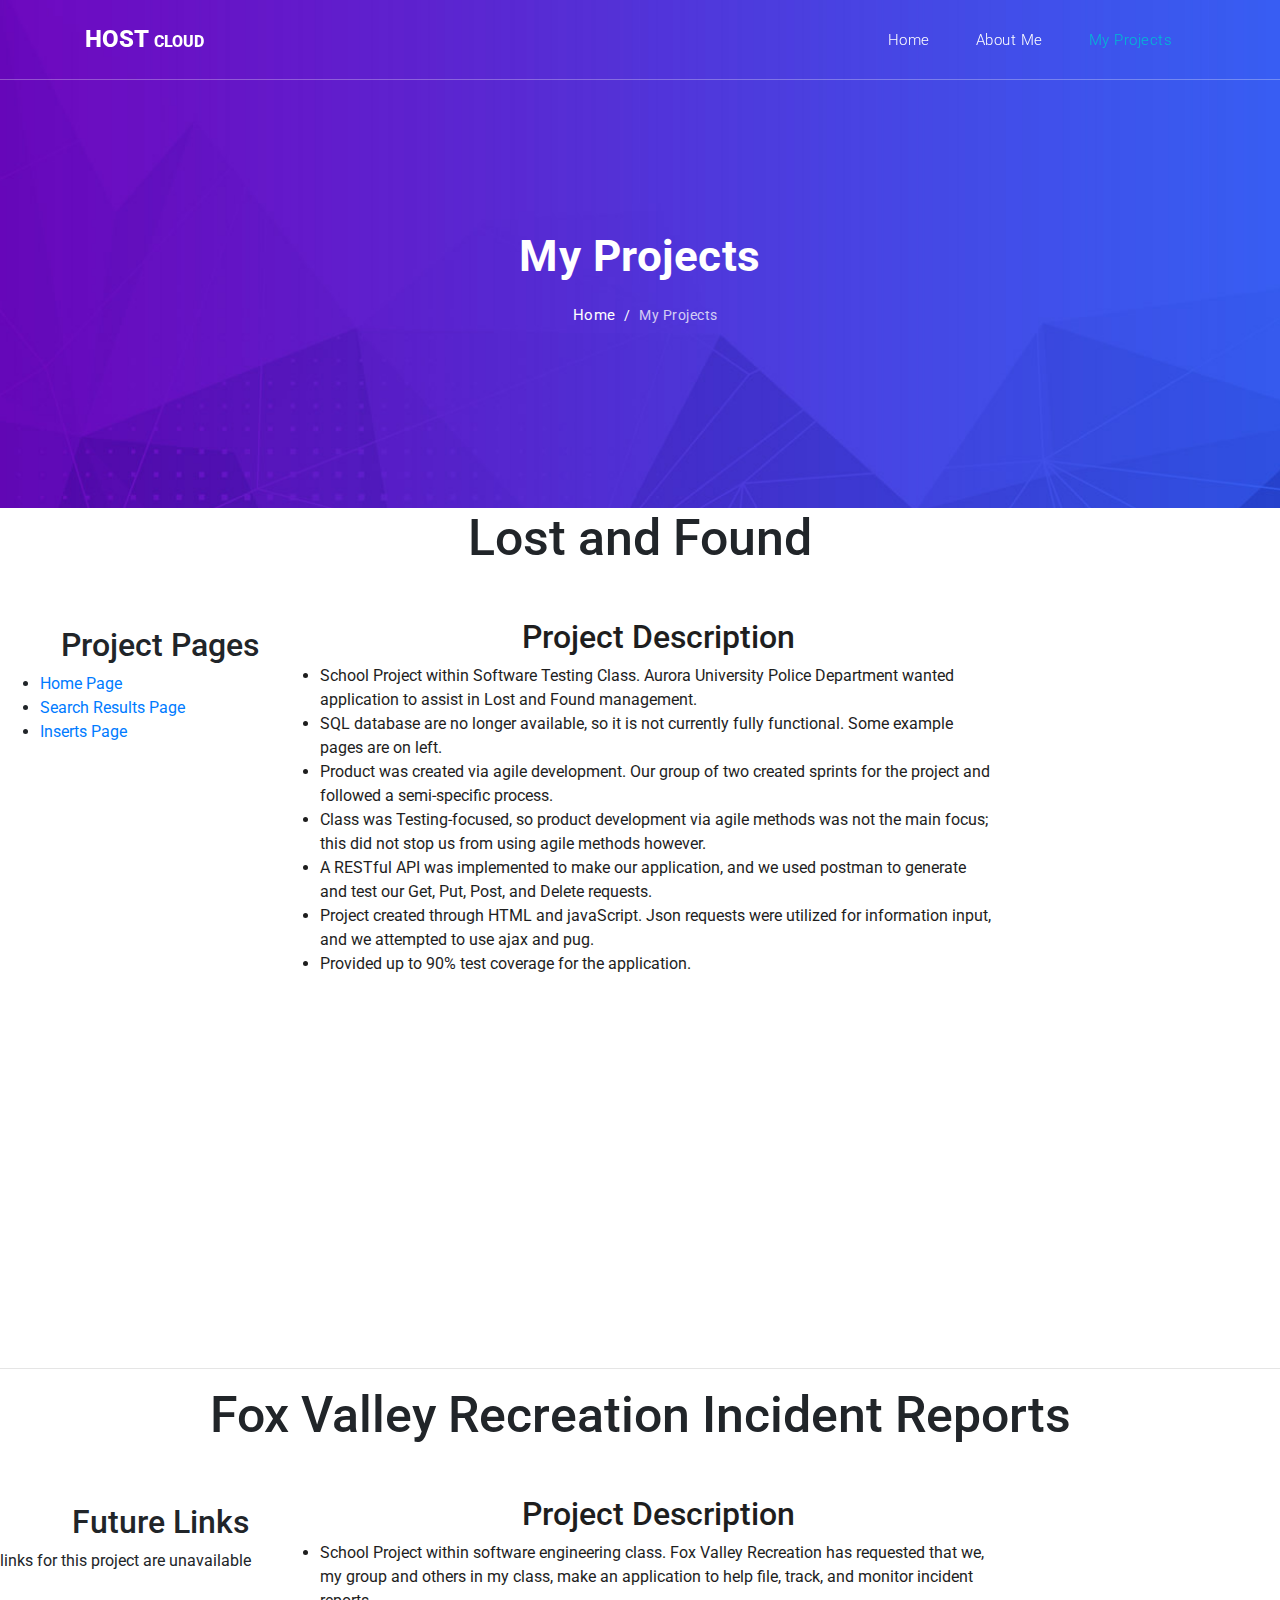
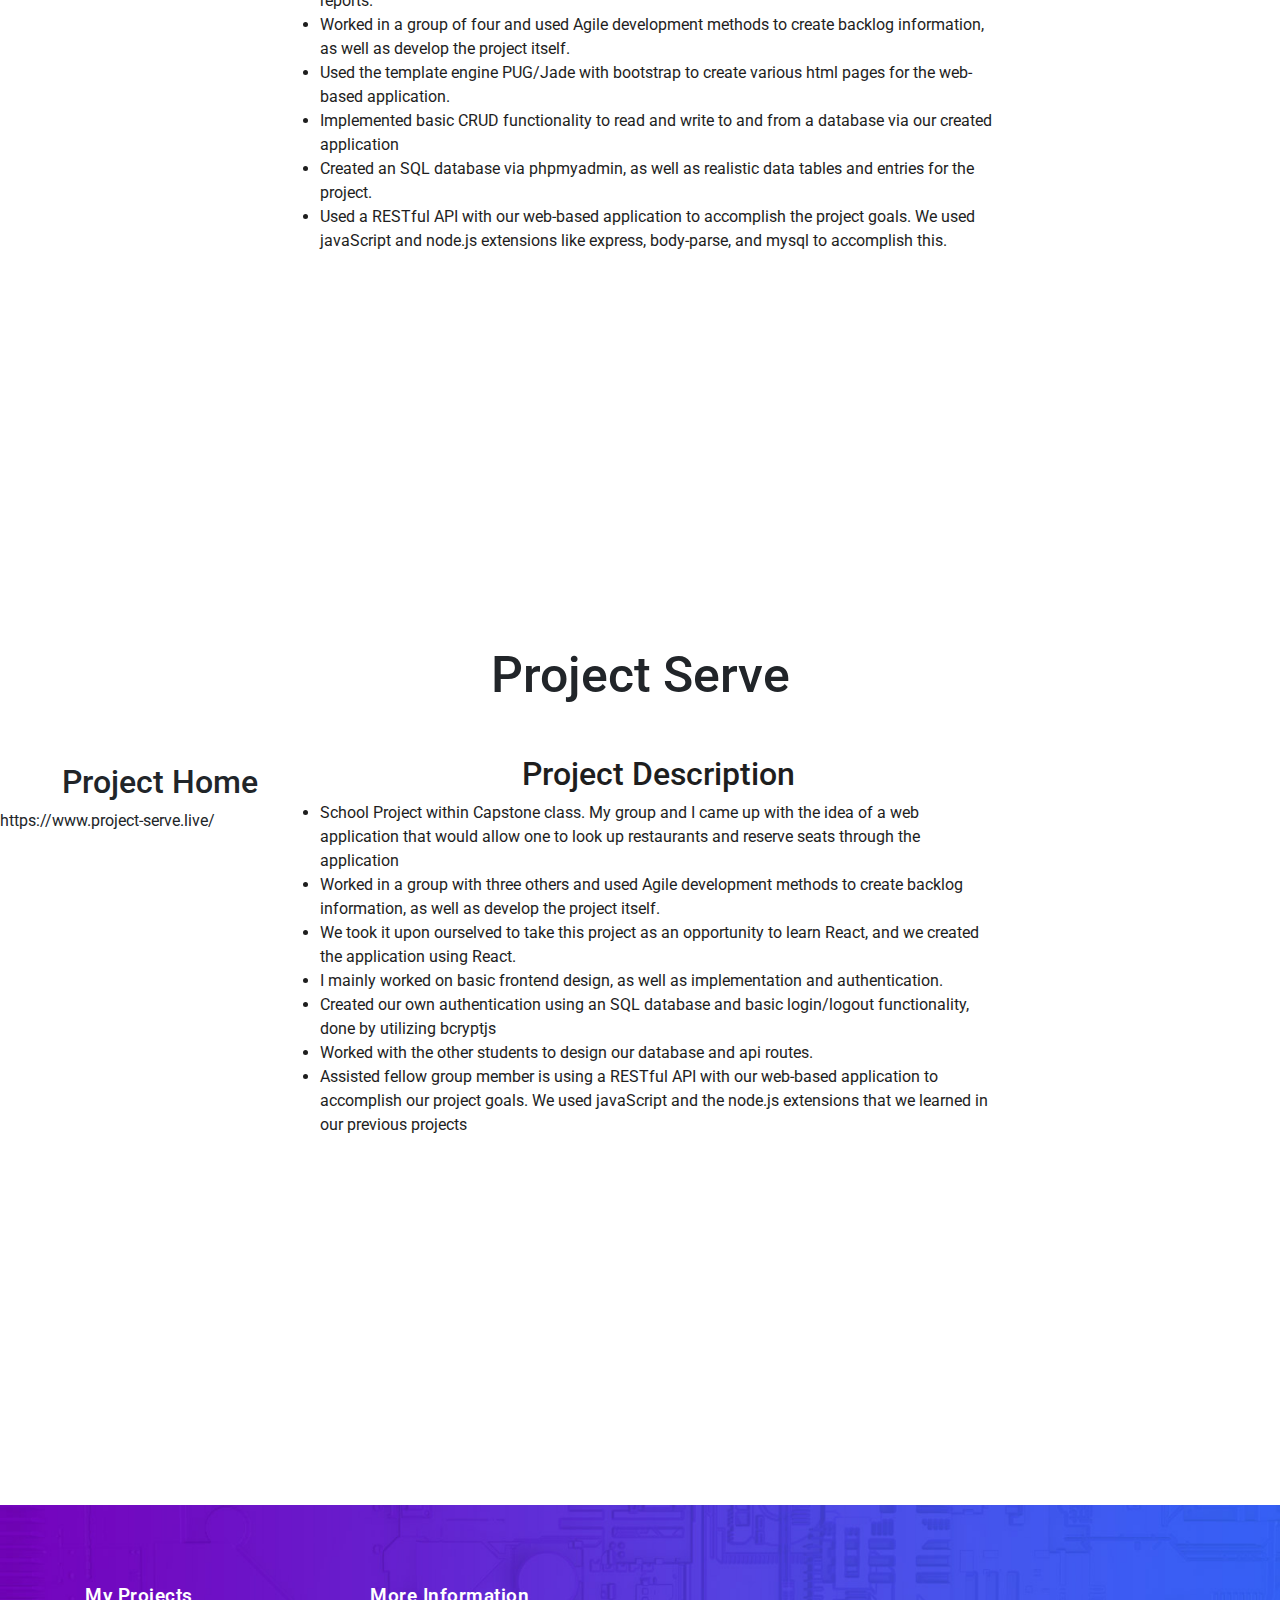
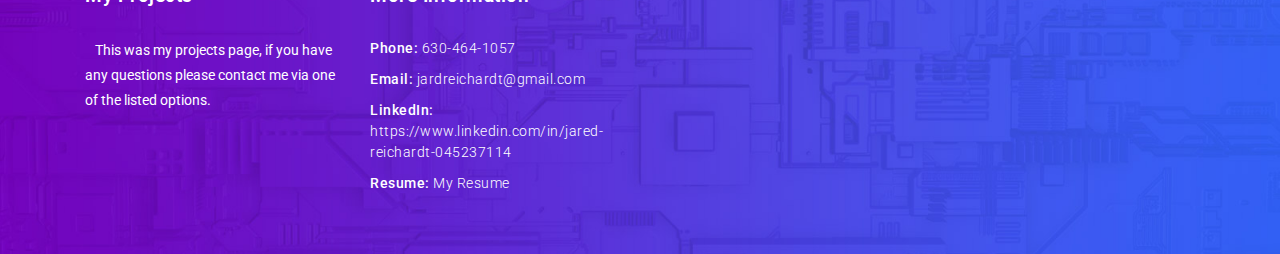
<file: projects.html>
<!DOCTYPE html>
<html lang="en">

  <head>

    <meta charset="utf-8">
    <meta name="viewport" content="width=device-width, initial-scale=1, shrink-to-fit=no">
    <meta name="description" content="">
    <meta name="author" content="TemplateMo">
    <link href="https://fonts.googleapis.com/css?family=Roboto:100,300,400,500,700" rel="stylesheet">

    <title>Jared Reichardt - Projects Page</title>

    <!-- Bootstrap core CSS -->
    <link href="vendor/bootstrap/css/bootstrap.min.css" rel="stylesheet">

    <!-- Additional CSS Files -->
    <link rel="stylesheet" href="assets/css/fontawesome.css">
    <link rel="stylesheet" href="assets/css/templatemo-host-cloud.css">
    <link rel="stylesheet" href="assets/css/owl.css">
<!--

Host Cloud Template

https://templatemo.com/tm-541-host-cloud

-->
  </head>

  <body>

    <!-- ***** Preloader Start ***** -->
    <div id="preloader">
        <div class="jumper">
            <div></div>
            <div></div>
            <div></div>
        </div>
    </div>  
    <!-- ***** Preloader End ***** -->

    <!-- Header -->
    <header class="">
      <nav class="navbar navbar-expand-lg">
        <div class="container">
          <a class="navbar-brand" href="index.html"><h2>Host <em>Cloud</em></h2></a>
          <button class="navbar-toggler" type="button" data-toggle="collapse" data-target="#navbarResponsive" aria-controls="navbarResponsive" aria-expanded="false" aria-label="Toggle navigation">
            <span class="navbar-toggler-icon"></span>
          </button>
          <div class="collapse navbar-collapse" id="navbarResponsive">
            <ul class="navbar-nav ml-auto">
              <li class="nav-item">
                <a class="nav-link" href="index.html">Home
                  <span class="sr-only">(current)</span>
                </a>
              </li>
              <li class="nav-item">
                <a class="nav-link" href="about.html">About Me</a>
              </li>
              <li class="nav-item active">
                <a class="nav-link" href="projects.html">My projects</a>
              </li>
            </ul>
          </div>
        </div>
      </nav>
    </header>

    <!-- Page Content -->
    <!-- Heading Starts Here -->
    <div class="page-heading header-text">
      <div class="container">
        <div class="row">
          <div class="col-md-12">
            <h1>My Projects</h1>
            <p><a href="index.html">Home</a> / <span>My Projects</span></p>
          </div>
        </div>
      </div>
    </div>
    <!-- Heading Ends Here -->

    <div class="Projects">
      <div class="project_1">
        <h2>Lost and Found</h2>
        <aside>
          <h2>Project Pages</h2>
          <ul>
            <li><a href="assets/LostAndFound/homePage1_3_30.html">Home Page </a></li>
            <li><a href="assets/LostAndFound/searchResultsPage.html">Search Results Page </a></li>
            <li><a href="assets/LostAndFound/views/homePageInsert3_30.html">Inserts Page </a></li>
          </ul>
        </aside>
        <main>
          <h2>Project Description</h2>
          <ul>
            <li>School Project within Software Testing Class. Aurora University Police Department wanted application to assist in Lost and Found management.</li>
            <li>SQL database are no longer available, so it is not currently fully functional. Some example pages are on left.</li>
            <li>Product was created via agile development. Our group of two created sprints for the project and followed a semi-specific process.</li>
            <li>Class was Testing-focused, so product development via agile methods was not the main focus; this did not stop us from using agile methods however.</li>
            <li>A RESTful API was implemented to make our application, and we used postman to generate and test our Get, Put, Post, and Delete requests.</li>
            <li>Project created through HTML and javaScript. Json requests were utilized for information input, and we attempted to use ajax and pug.</li>
            <li>Provided up to 90% test coverage for the application.</li>
          </ul>
          <!--
          <p>The lost and found project was a school project part of my Software test, validation and verification class. The main point of the project was to create a web-based application for the Aurora University
            police department to manage lost and found items. Currently, the SQL database is no longer available, so the portion of the webpage where the actual lost and found items would be displayed no longer funcitons.
            Links to a few of the webpages are on the left, based on those one can see how the application would work.</p>
          <br><p>The project itself, quite honestly, was far from professional. There was no meeting with the client to talk about requirements, little pre-planning, and I was only in a group of two. Despite the environment,
            my team member and I did some extensive planning on what we would do. The class was mostly focused on testing, so the professsor provided us with the framework for our application, expediting the requirements and planning processes.
            Regardless, we still created an agile project plan, listing out different sprints for the different phases of the project. </p>
          <br><p>A RESTful API was implemented to make our application, and we used postman to generate and test our Get, Put, Post, and Delete requests. The project was made in html, utilizing JavaScript and JSon to interact with the database and
            navigate between pages. Our professor also attempted to have us use ajax, which didn't end up working out so pug was utilized instead. Once we had a basic applicaiton, we began writing test cases and testing. We learned to extensively
            test our product and had up to 90% coverage in our testing. For example, we utilized postman to test our get, post, put, and delete requests. We also learned how to write tests for our javaScript code, and by the end of the semester had the majority of our application covered.</p>
            -->
        </main>
      </div>
      <hr />
      <div class="project_1">
        <h2>Fox Valley Recreation Incident Reports</h2>
        <aside>
          <h2>Future Links</h2>
          <li>links for this project are unavailable</li>
        </aside>
        <main>
          <h2>Project Description</h2>
          <li>School Project within software engineering class. Fox Valley Recreation has requested that we, my group and others in my class, make an application to help file, track, and monitor incident reports.</li>
          <li>Worked in a group of four and used Agile development methods to create backlog information, as well as develop the project itself.</li>
          <li>Used the template engine PUG/Jade with bootstrap to create various html pages for the web-based application.</li>
          <li>Implemented basic CRUD functionality to read and write to and from a database via our created application</li>
          <li>Created an SQL database via phpmyadmin, as well as realistic data tables and entries for the project.</li>
          <li>Used a RESTful API with our web-based application to accomplish the project goals. We used javaScript and node.js extensions like express, body-parse, and mysql to accomplish this.</li>
        </main>
      </div>
    </div>
    <div class="project_1">
      <h2>Project Serve</h2>
      <aside>
        <h2>Project Home</h2>
        <li>https://www.project-serve.live/</li>
      </aside>
      <main>
        <h2>Project Description</h2>
        <li>School Project within Capstone class. My group and I came up with the idea of a web application that would allow one to look up restaurants and reserve seats through the application</li>
        <li>Worked in a group with three others and used Agile development methods to create backlog information, as well as develop the project itself.</li>
        <li>We took it upon ourselved to take this project as an opportunity to learn React, and we created the application using React.</li>
        <li>I mainly worked on basic frontend design, as well as implementation and authentication. </li>
        <li>Created our own authentication using an SQL database and basic login/logout functionality, done by utilizing bcryptjs</li>
        <li>Worked with the other students to design our database and api routes.</li>
        <li>Assisted fellow group member is using a RESTful API with our web-based application to accomplish our project goals. We used javaScript and the node.js extensions that we learned in our previous projects</li>
      </main>
    </div>
    </div>

    <!-- Services Starts Here -->
    <!--
    <div class="services-section services-page">
      <div class="container">
          <div class="section-heading">
            <h2>Lost and Found</h2>
            <aside>
              <h2>Project Pages</h2>
              <ul>
                <li><a href="assets/LostAndFound/homePage1_3_30.html">Home Page </a></li>
                <li><a href="assets/LostAndFound/searchResultsPage.html">Search Results Page </a></li>
                <li><a href="assets/LostAndFound/views/homePageInsert3_30.html">Inserts Page </a></li>
              </ul>
            </aside>
            <main>
              <p>The lost and found project was a school project part of my Software test, validation and verification class. The main point of the project was to create a web-based application for the Aurora University
              police department to manage lost and found items. Currently, the SQL database is no longer available, so the portion of the webpage where the actual lost and found items would be displayed no longer funcitons.
              Links to a few of the webpages are on the left, based on those one can see how the application would work.</p>
              <p>The project itself, quite honestly, was far from professional. There was no meeting with the client to talk about requirements, little pre-planning, and I was only in a group of two. Despite the environment,
               my team member and I did some extensive planning on what we would do. The class was mostly focused on testing, so the professsor provided us with the framework for our application, expediting the requirements and planning processes.
               Regardless, we still created an agile project plan, listing out different sprints for the different phases of the project. </p>
              <p>A RESTful API was implemented to make our application, and we used postman to generate and test our Get, Put, Post, and Delete requests. The project was made in html, utilizing JavaScript and JSon to interact with the database and
              navigate between pages. Our professor also attempted to have us use ajax, which didn't end up working out so pug was utilized instead. Once we had a basic applicaiton, we began writing test cases and testing. We learned to extensively
              test our product and had up to 90% coverage in our testing. For example, we utilized postman to test our get, post, put, and delete requests. We also learned how to write tests for our javaScript code, and by the end of the semester had the majority of our application covered.</p>
            </main>
          </div>
          <div class="section-heading">
            <h2>Fox Valley Recreation Incident Reports</h2>
            <aside>

            </aside>
            <main>

            </main>
          </div>

          <div class="col-md-12">
            <div class="section-heading">
              <span>Hosting Services</span>
              <h2>Best Services We Provide</h2>
              <p>Aenean molestie, odio quis viverra ultricies, leo tellus lacinia neque, sit amet maximus tortor nunc aliquet felis. Duis sit amet nibh non sapien tincidunt bibendum. Curabitur rutrum justo id leo ornare, suscipit lobortis augue volutpat.</p>
            </div>
          </div>
          <div class="col-md-4 col-sm-6 col-xs-12">
            <div class="service-item">
              <i class="fa fa-cloud"></i>
              <h4>VPS Cloud</h4>
              <p>Fusce blandit commodo metus eu suscipit. Nullam ut blandit neque. Aenean nec tellus ac velit elementum tempor. Pellentesque nec urna ipsum.</p>
            </div>
          </div>
          <div class="col-md-4 col-sm-6 col-xs-12">
            <div class="service-item">
              <i class="fa fa-server"></i>
              <h4>Fast Network</h4>
              <p>Sed ligula arcu, interdum eu magna eget, tristique aliquet nibh. Aenean sodales justo vitae ex pharetra, vitae tincidunt dolor condimentum.</p>
            </div>
          </div>
          <div class="col-md-4 col-sm-6 col-xs-12">
            <div class="service-item">
              <i class="fa fa-database"></i>
              <h4>Reliable Platform</h4>
              <p>Fusce blandit commodo metus eu suscipit. Nullam ut blandit neque. Aenean nec tellus ac velit elementum tempor. Pellentesque nec urna ipsum.</p>
            </div>
          </div>
          <div class="col-md-4 col-sm-6 col-xs-12">
            <div class="service-item">
              <i class="fa fa-save"></i>
              <h4>Managed CDN</h4>
              <p>Sed ligula arcu, interdum eu magna eget, tristique aliquet nibh. Aenean sodales justo vitae ex pharetra, vitae tincidunt dolor condimentum.</p>
            </div>
          </div>
          <div class="col-md-4 col-sm-6 col-xs-12">
            <div class="service-item">
              <i class="fa fa-check"></i>
              <h4>Optimal Hosting</h4>
              <p>Fusce blandit commodo metus eu suscipit. Nullam ut blandit neque. Aenean nec tellus ac velit elementum tempor. Pellentesque nec urna ipsum.</p>
            </div>
          </div>
          <div class="col-md-4 col-sm-6 col-xs-12">
            <div class="service-item">
              <i class="fa fa-support"></i>
              <h4>Customer Support</h4>
              <p>Cras placerat mauris scelerisque, placerat enim sed, imperdiet diam. Fusce blandit commodo metus eu suscipit. Nullam ut blandit neque.</p>
            </div>
          </div>
          -->
    <!--
      </div>
    </div>
    -->

    <!-- Services Ends Here -->


    <!-- Testimonials Starts Here -->
    <!--
    <div class="testimonials-section">
      <div class="container">
        <div class="row">
          <div class="col-md-12">
            <div class="section-heading">
              <span>Testimonials</span>
              <h2>What they say about us</h2>
            </div>
          </div>
          <div class="col-md-10 offset-md-1">
            <div class="owl-testimonials owl-carousel">
              <div class="testimonial-item">
                <div class="icon">
                  <i class="fa fa-quote-right"></i>
                </div>
                <p>"Ut elementum a elit sed tristique. Pellentesque sed semper erat. Orci varius natoque penatibus et magnis dis parturient montes, nascetur ridiculus mus. Aenean quam erat, rutrum ut malesuada."</p>
                <h4>William Smith</h4>
                <span>New Co-Founder</span>
              </div>
              <div class="testimonial-item">
                <div class="icon">
                  <i class="fa fa-quote-right"></i>
                </div>
                <p>"Quisque lacinia sed velit et maximus. Quisque dictum, lacus a malesuada finibus, arcu magna luctus risus, eu accumsan risus elit vitae lacus."</p>
                <h4>Vinny Smart</h4>
                <span>Digital Marketer</span>
              </div>
              <div class="testimonial-item">
                <div class="icon">
                  <i class="fa fa-quote-right"></i>
                </div>
                <p>"Vestibulum mauris ipsum, tempor tincidunt justo sit amet, bibendum tincidunt dui. Aenean molestie, odio quis viverra ultricies, leo tellus lacinia neque, sit amet maximus tortor nunc aliquet felis."</p>
                <h4>Trevor Liam</h4>
                <span>Technology Chef</span>
              </div>
            </div>
          </div>
        </div>
      </div>
    </div>
    -->
    <!-- Testimonials Ends Here -->


    <!-- Footer Starts Here -->
    <footer>
      <div class="container">
        <div class="row">
          <div class="col-md-3 col-sm-6 col-xs-12">
            <div class="footer-item">
              <div class="footer-heading">
                <h2>My Projects</h2>
              </div>
              <p>This was my projects page, if you have any questions please contact me via one of the listed options.</p>
            </div>
          </div>

          <!--
          <div class="col-md-3 col-sm-6 col-xs-12">
            <div class="footer-item">
              <div class="footer-heading">
                <h2>Hosting Plans</h2>
              </div>
              <ul class="footer-list">
                <li><a href="#">Basic Cloud 5X</a></li>
                <li><a href="#">Cloud VPS 10X</a></li>
                <li><a href="#">Advanced Cloud</a></li>
                <li><a href="#">Custom Designs</a></li>
                <li><a href="#">Special Solutions</a></li>
              </ul>
            </div>
          </div>


          <div class="col-md-3 col-sm-6 col-xs-12">
            <div class="footer-item">
              <div class="footer-heading">
                <h2>Useful Links</h2>
              </div>
              <ul class="footer-list">
                <li><a href="#">Cloud Hosting Platform</a></li>
                <li><a href="#">Light Speed Zone</a></li>
                <li><a href="#">Content Delivery Network</a></li>
                <li><a href="#">Customer Support</a></li>
                <li><a href="#">Latest News</a></li>
              </ul>
            </div>
          </div>

          -->
          <div class="col-md-3 col-sm-6 col-xs-12">
            <div class="footer-item">
              <div class="footer-heading">
                <h2>More Information</h2>
              </div>
              <ul class="footer-list">
                <li>Phone: <a href="#">630-464-1057</a></li>
                <li>Email: <a href="#">jardreichardt@gmail.com</a></li>
                <li>LinkedIn: <a href="https://www.linkedin.com/in/jared-reichardt-045237114">https://www.linkedin.com/in/jared-reichardt-045237114</a></li>
                <li>Resume: <a href="assets/word_documents/Resume_CS_Jared_Reichardt_V2.docx">My Resume</a></li>
              </ul>
            </div>
          </div>
          <!--
          <div class="col-md-12">
            <div class="sub-footer">
              <p>Copyright &copy; 2020 Cloud Hosting Company
				- Designed by <a rel="nofollow" href="https://templatemo.com">TemplateMo</a></p>
            </div>
          </div>
          -->
        </div>
      </div>
    </footer>
    <!-- Footer Ends Here -->

    <!-- Bootstrap core JavaScript -->
    <script src="vendor/jquery/jquery.min.js"></script>
    <script src="vendor/bootstrap/js/bootstrap.bundle.min.js"></script>

    <!-- Additional Scripts -->
    <script src="assets/js/custom.js"></script>
    <script src="assets/js/owl.js"></script>
    <script src="assets/js/accordions.js"></script>

    <script language = "text/Javascript"> 
      cleared[0] = cleared[1] = cleared[2] = 0; //set a cleared flag for each field
      function clearField(t){                   //declaring the array outside of the
      if(! cleared[t.id]){                      // function makes it static and global
          cleared[t.id] = 1;  // you could use true and false, but that's more typing
          t.value='';         // with more chance of typos
          t.style.color='#fff';
          }
      }
    </script>

  </body>
</html>
</file>
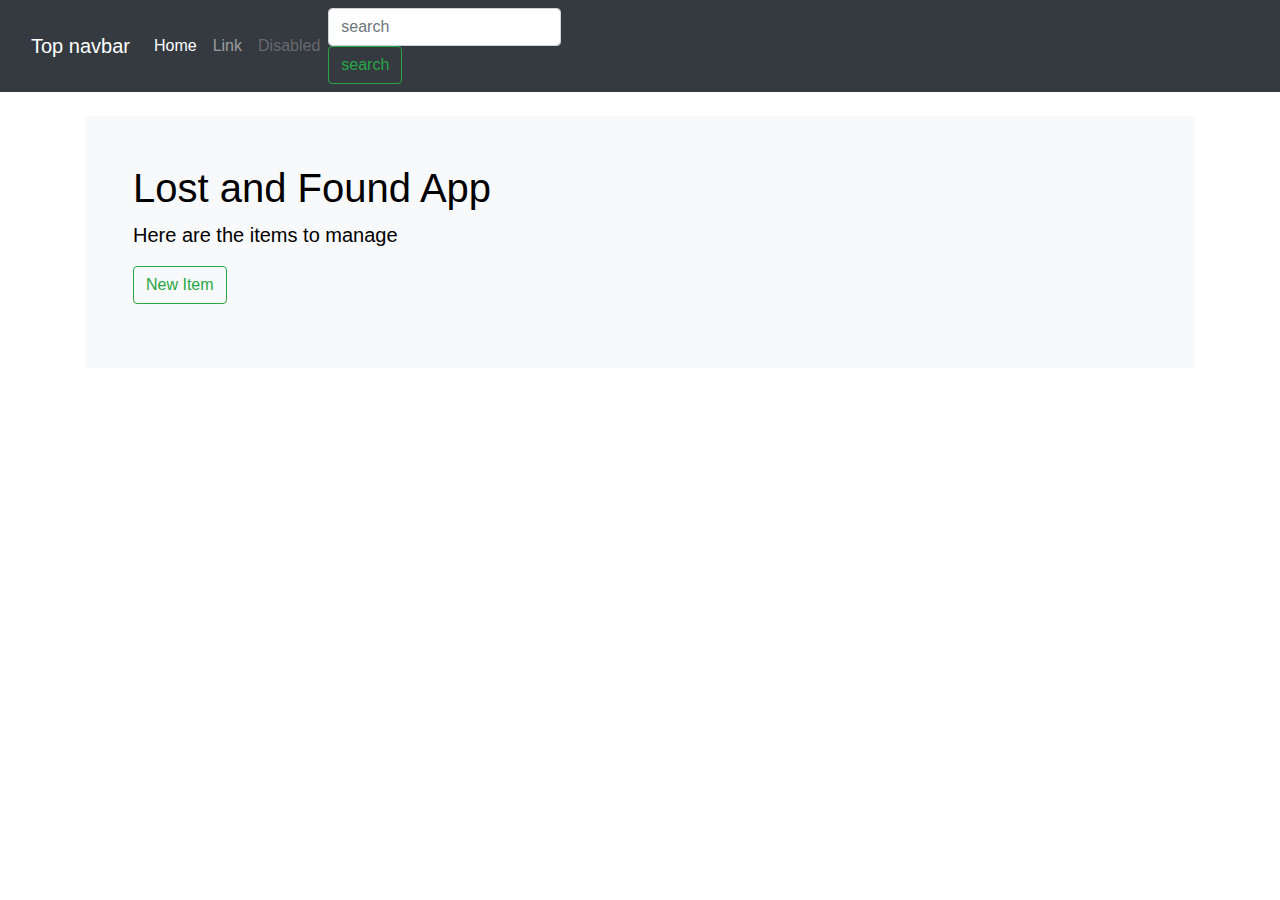
<file: assets/LostAndFound/searchResultsPage.html>
<!doctype html>
<html lang="en">
<head>
    <meta charset="utf-8">
    <meta name="viewport" content="width=device-width, initial-scale=1">
    <meta name="description" content="">
    <meta name="author" content="Mark Otto, Jacob Thornton, and Bootstrap contributors">
    <meta name="generator" content="Hugo 0.82.0">
    <title>Top navbar example · Bootstrap v5.0</title>

    <link rel="canonical" href="https://getbootstrap.com/docs/5.0/examples/navbar-static/">



    <!-- Bootstrap core CSS
    <link href="/docs/5.0/dist/css/bootstrap.min.css" rel="stylesheet" integrity="sha384-eOJMYsd53ii+scO/bJGFsiCZc+5NDVN2yr8+0RDqr0Ql0h+rP48ckxlpbzKgwra6" crossorigin="anonymous">
    -->
    <script src="https://code.jquery.com/jquery-3.6.0.min.js" integrity="sha256-/xUj+3OJU5yExlq6GSYGSHk7tPXikynS7ogEvDej/m4="
            crossorigin="anonymous"></script>
    <script src="js/itemSearch.js"></script>
    <link rel='stylesheet' href="https://stackpath.bootstrapcdn.com/bootstrap/4.5.2/css/bootstrap.min.css">


    <style>
        .bd-placeholder-img {
            font-size: 1.125rem;
            text-anchor: middle;
            -webkit-user-select: none;
            -moz-user-select: none;
            user-select: none;
        }

        @media (min-width: 768px) {
            .bd-placeholder-img-lg {
                font-size: 3.5rem;
            }
        }
    </style>


    <!-- Custom styles for this template -->
    <link href="css/mainStyles.css" rel="stylesheet">
</head>
<body>

<nav class="navbar navbar-expand-md navbar-dark bg-dark mb-4">
    <div class="container-fluid">
        <a class="navbar-brand" href="#">Top navbar</a>
        <button class="navbar-toggler" type="button" data-bs-toggle="collapse" data-bs-target="#navbarCollapse" aria-controls="navbarCollapse" aria-expanded="false" aria-label="Toggle navigation">
            <span class="navbar-toggler-icon"></span>
        </button>
        <div class="collapse navbar-collapse" id="navbarCollapse">
            <ul class="navbar-nav me-auto mb-2 mb-md-0">
                <li class="nav-item">
                    <a class="nav-link active" aria-current="page" href="#">Home</a>
                </li>
                <li class="nav-item">
                    <a class="nav-link" href="#">Link</a>
                </li>
                <li class="nav-item">
                    <a class="nav-link disabled" href="#" tabindex="-1" aria-disabled="true">Disabled</a>
                </li>
            </ul>
            <form action="searchResultsPage.html">
                <input class="form-control me-2" type="search" placeholder="search" aria-label="search">
                <button class="btn btn-outline-success" type="search">search</button>
            </form>
        </div>
    </div>
</nav>

<main class="container">
    <div class="bg-light p-5 rounded">
        <h1> Lost and Found App</h1>
        <p class="lead"> Here are the items to manage
        <div id="itemArea"></div>
        <form action="views/homePageInsert3_30.html">
            <input type="submit"  class="btn btn-outline-success" value="New Item"/>
        </form>
        <div id="ajaxResults">
        </div>
        <div id="results"></div>
        </p>
    </div>
</main>


<script src="https://stackpath.bootstrapcdn.com/bootstrap/4.5.2/js/bootstrap.min.js"></script>


</body>
</html>
</file>
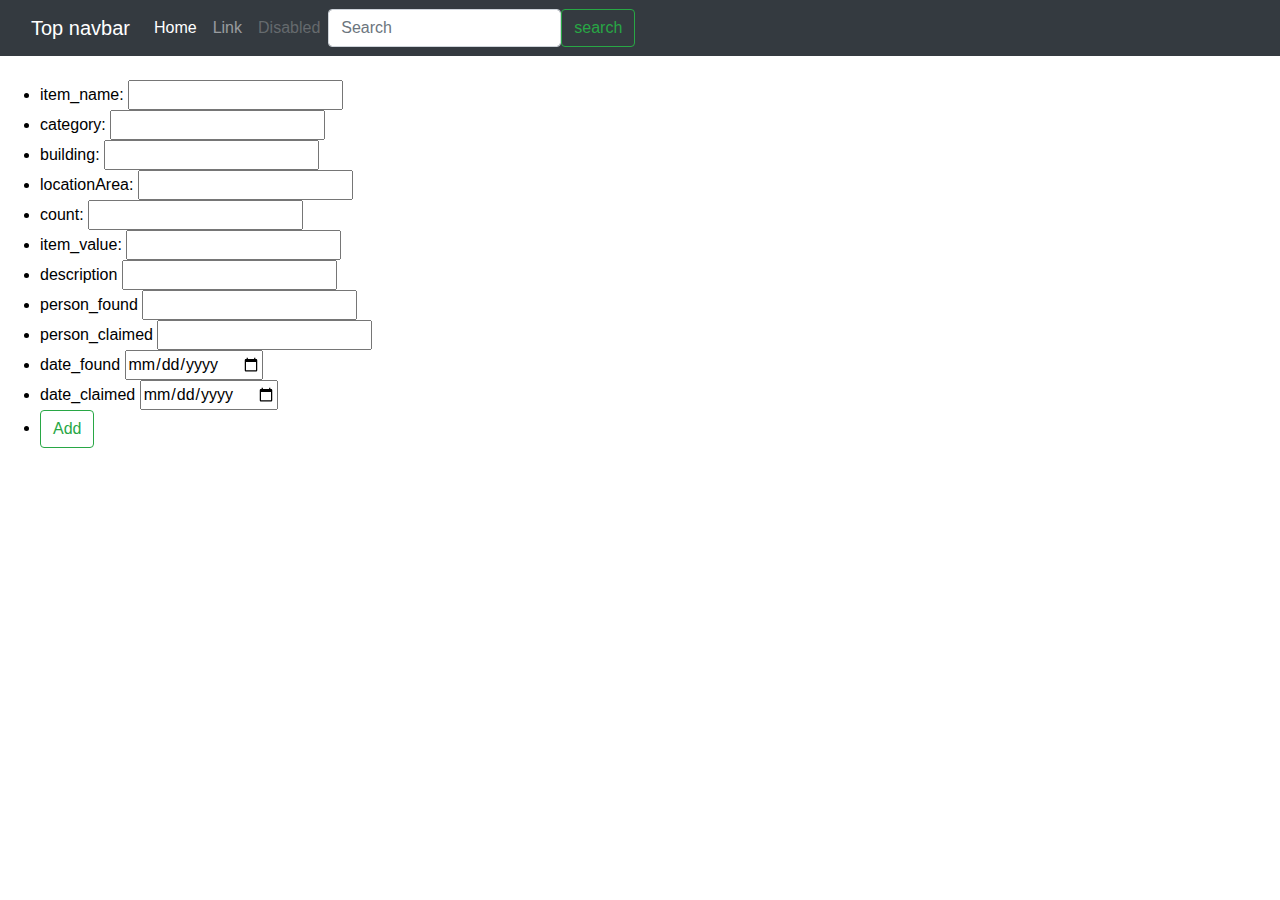
<file: assets/LostAndFound/views/homePageInsert3_30.html>
<!doctype html>
<html lang="en">
<head>
    <meta charset="utf-8">
    <meta name="viewport" content="width=device-width, initial-scale=1">
    <meta name="description" content="">
    <meta name="author" content="Mark Otto, Jacob Thornton, and Bootstrap contributors">
    <meta name="generator" content="Hugo 0.82.0">
    <title>Top navbar example · Bootstrap v5.0</title>

    <link rel="canonical" href="https://getbootstrap.com/docs/5.0/examples/navbar-static/">



    <!-- Bootstrap core CSS
    <link href="/docs/5.0/dist/css/bootstrap.min.css" rel="stylesheet" integrity="sha384-eOJMYsd53ii+scO/bJGFsiCZc+5NDVN2yr8+0RDqr0Ql0h+rP48ckxlpbzKgwra6" crossorigin="anonymous">
    -->
    <script src="https://code.jquery.com/jquery-3.6.0.min.js" integrity="sha256-/xUj+3OJU5yExlq6GSYGSHk7tPXikynS7ogEvDej/m4="
            crossorigin="anonymous"></script>
    <!--<script src="js/itemCreate.js"></script>-->
    <link rel='stylesheet' href="https://stackpath.bootstrapcdn.com/bootstrap/4.5.2/css/bootstrap.min.css">


    <style>
        .bd-placeholder-img {
            font-size: 1.125rem;
            text-anchor: middle;
            -webkit-user-select: none;
            -moz-user-select: none;
            user-select: none;
        }

        @media (min-width: 768px) {
            .bd-placeholder-img-lg {
                font-size: 3.5rem;
            }
        }
    </style>


    <!-- Custom styles for this template -->
    <link href="../css/mainStyles.css" rel="stylesheet">
</head>
<body>

<nav class="navbar navbar-expand-md navbar-dark bg-dark mb-4">
    <div class="container-fluid">
        <a class="navbar-brand" href="#">Top navbar</a>
        <button class="navbar-toggler" type="button" data-bs-toggle="collapse" data-bs-target="#navbarCollapse" aria-controls="navbarCollapse" aria-expanded="false" aria-label="Toggle navigation">
            <span class="navbar-toggler-icon"></span>
        </button>
        <div class="collapse navbar-collapse" id="navbarCollapse">
            <ul class="navbar-nav me-auto mb-2 mb-md-0">
                <li class="nav-item">
                    <a class="nav-link active" aria-current="page" href="#">Home</a>
                </li>
                <li class="nav-item">
                    <a class="nav-link" href="#">Link</a>
                </li>
                <li class="nav-item">
                    <a class="nav-link disabled" href="#" tabindex="-1" aria-disabled="true">Disabled</a>
                </li>
            </ul>
            <form class="d-flex">
                <input class="form-control me-2" type="search" placeholder="Search" aria-label="Search">
                <button class="btn btn-outline-success" type="search">search</button>
            </form>
        </div>
    </div>
</nav>

<form action="/item" method="POST">
    <ul>
    <li>item_name: <input name="item_name" type="text"></li>
    <li>category: <input name="category" type="text"></li>
    <!--item_id: <input id="item_id" type="number">-->
        <li>building: <input name="building" type="text"></li>
        <li>locationArea: <input name="location_area" type="text"></li>
        <li>count: <input name="count" type="number"></li>
        <li>item_value: <input name="item_value" type="number"></li>
        <li>description <input name="description" type="text"></li>
        <li>person_found <input name="person_found" type="number"></li>
        <li>person_claimed <input name="person_claimed" type="number"></li>
        <li>date_found <input name="date_found" type="date"></li>
        <li>date_claimed <input name="date_claimed" type="date"></li>
        <li><button class="btn btn-outline-success" type="submit">Add</button></li>
    </ul>
</form>



<!--
<main class="container">
    <div class="bg-light p-5 rounded">
        <h1>Insert a new Item</h1>
        <div id="itemArea"></div>
            item_name: <input id="item_name" type="text">
            category: <input id="category" type="text">
            <item_id: <input id="item_id" type="number">
            building: <input id="building" type="text">
            locationArea: <input id="location_area" type="text">
            count: <input id="count1" type="number">
            description <input id="description" type="text">
            person_found <input id="person_found" type="number">
            person_claimed <input id="person_claimed" type="number">
            date_found <input id="date_found" type="date">
            date_claimed <input id="date_claimed" type="date">
              <button class="btn btn-outline-success" type="button" onClick="insertNew();">Add</button>

        <div id="ajaxResults">
        </div>
        </p>
    </div>
</main>-->



<script src="https://stackpath.bootstrapcdn.com/bootstrap/4.5.2/js/bootstrap.min.js"></script>


</body>
</html>
</file>
<file: assets/css/templatemo-host-cloud.css>
/*

Host Cloud Template

https://templatemo.com/tm-541-host-cloud

*/

.projects {
	background-color: #0c5460;
}
.project_1 {
	background-color: #FFFFFF;
}
.project_1 h2 {
	text-align: center;
	font-size: 50px;
}
.project_1 aside{
	width: 25%;
	float:left;
	height: 700px;
}
.project_1 aside h2{
	font-size: 32px;
	text-align: center;
	margin-top: 50px;
}
.project_1 main {
	position: relative;
	top: -50px;
	margin: 100px;
	background-color: transparent!important;
	outline: none;
	color: #1e1e1e!important;
	width:70%;
	height: 600px;
}
.project_1 main p{
	margin-bottom: 0px;
	font-size: 14px;
	color: #6a6a6a;
	line-height: 25px;
	text-indent: 10px;
}
.project_1 main h2 {
	font-size: 32px;
	text-align: center;
}

body {
	font-family: 'Roboto', sans-serif;
	transition: all 0.5s;
}
main {
	background-color: transparent!important;
	outline: none;
	color: #1e1e1e!important;
}
main h1{

}
p {
	margin-bottom: 0px;
	font-size: 14px;
	color: #6a6a6a;
	line-height: 25px;
	text-indent: 10px;
}
a {
	text-decoration: none!important;
}
a.main-button {
	outline: none;
	cursor: pointer;
	display: inline-block;
	height: 50px;
	line-height: 50px;
	padding: 0px 25px;
	border: none;
	margin-left: 10px;
	background-color: #00bcd4;
	color: #fff;
	text-transform: uppercase;
	font-size: 15px;
	font-weight: 500;
	letter-spacing: 0.5px;
	transition: all 0.5s;
}
a.main-button:hover {
	background-color: #00a4b9;
}
a.gradient-button {
	outline: none;
	cursor: pointer;
	display: inline-block;
	height: 50px;
	line-height: 50px;
	padding: 0px 25px;
	border: none;
	margin-left: 10px;
	background: rgb(114,2,187);
    background: linear-gradient(145deg, rgba(114,2,187,1) 0%, rgba(50,100,245,1) 100%);
	color: #fff;
	text-transform: uppercase;
	font-size: 15px;
	font-weight: 500;
	letter-spacing: 0.5px;
	transition: all 0.5s;
}
a.gradient-button:hover {
	background: rgb(114,2,187);
    background: linear-gradient(145deg, rgba(50,100,245,1) 0%, rgba(114,2,187,1) 100%);
}
.section-heading {
	margin-bottom: 80px;
	align-content: center;
}
.section-heading span {
	color: #00bcd4;
	font-size: 15px;
	font-weight: 500;
	letter-spacing: 0.5px;
	display: inline-block;
	margin-top: 0px;
}
.section-heading h2 {
	color: #1e1e1e;
	font-size: 32px;
	font-weight: 700;
	letter-spacing: 0.5px;
	margin-top: 10px;
	margin-bottom: 15px;
	text-align: center;
}
.section-heading aside{
	width: 25%;
	float:left;
}
.section-heading main{
	width:75%;
	float:right;
}
.section-heading p {
	font-size: 15px;
}

.page-heading {
	background-image: url(../images/heading-bg.jpg);
	background-position: center center;
	background-repeat: no-repeat;
	background-size: cover;
	text-align: center;
	padding: 230px 0px 180px 0px;
}

.page-heading h1 {
	color: #fff;
	font-size: 44px;
	font-weight: 700;
	letter-spacing: 0.5px;
	margin-bottom: 20px;
}
.page-heading p {
	color: #fff;
	letter-spacing: 0.5px;
}
.page-heading p a {
	color: #fff;
	font-size: 15px;
}
.page-heading p a {
	margin-right: 5px;
}
.page-heading p span {
	color: #fff;
	opacity: 0.75;
	margin-left: 5px;
}
#preloader {
  overflow: hidden;
  background: linear-gradient(145deg, rgba(114,2,187,1) 0%, rgba(50,100,245,1) 100%);
  left: 0;
  right: 0;
  top: 0;
  bottom: 0;
  position: fixed;
  z-index: 9999999;
  color: #fff;
}

#preloader .jumper {
  left: 0;
  top: 0;
  right: 0;
  bottom: 0;
  display: block;
  position: absolute;
  margin: auto;
  width: 50px;
  height: 50px;
}

#preloader .jumper > div {
  background-color: #fff;
  width: 10px;
  height: 10px;
  border-radius: 100%;
  -webkit-animation-fill-mode: both;
  animation-fill-mode: both;
  position: absolute;
  opacity: 0;
  width: 50px;
  height: 50px;
  -webkit-animation: jumper 1s 0s linear infinite;
  animation: jumper 1s 0s linear infinite;
}

#preloader .jumper > div:nth-child(2) {
  -webkit-animation-delay: 0.33333s;
  animation-delay: 0.33333s;
}

#preloader .jumper > div:nth-child(3) {
  -webkit-animation-delay: 0.66666s;
  animation-delay: 0.66666s;
}

@-webkit-keyframes jumper {
  0% {
    opacity: 0;
    -webkit-transform: scale(0);
    transform: scale(0);
  }
  5% {
    opacity: 1;
  }
  100% {
    -webkit-transform: scale(1);
    transform: scale(1);
    opacity: 0;
  }
}

@keyframes jumper {
  0% {
    opacity: 0;
    -webkit-transform: scale(0);
    transform: scale(0);
  }
  5% {
    opacity: 1;
  }
  100% {
    opacity: 0;
  }
}



/* Header Style */
header {
	position: fixed;
	z-index: 99999;
	width: 100%;
	background-color: transparent!important;
	border-bottom: 1px solid rgba(250,250,250,0.30);
	height: 80px;
	-webkit-transition: all .5s ease 0s;
    -moz-transition: all .5s ease 0s;
    -o-transition: all .5s ease 0s;
    transition: all .5s ease 0s;
}
.background-header {
	background-color: #fff!important;
	box-shadow: 0px 1px 10px rgba(0,0,0,0.1);
}
.background-header .navbar-brand h2 {
	color: #1e1e1e!important;
}
.background-header .navbar-nav a.nav-link {
	color: #1e1e1e!important;
}
.background-header .functional-buttons	ul li:first-child a {
	display: inline-block;
	background-color: transparent;
	border: 2px solid #00bcd4;
	text-transform: uppercase;
	font-size: 13px;
	color: #00bcd4;
	padding: 6px 20px;
	letter-spacing: 0.5px;
	transition: all 0.5s;
}
.background-header .functional-buttons	ul li:first-child a:hover {
	color: #fff;
	background-color: #00bcd4;
	border-color: #00bcd4;
}
.background-header .navbar-nav .nav-link:hover,
.background-header .navbar-nav .active>.nav-link,
.background-header .navbar-nav .nav-link.active,
.background-header .navbar-nav .nav-link.show,
.background-header .navbar-nav .show>.nav-link {
	color: #00bcd4!important;
}
.navbar .navbar-brand {
	float: 	left;
	margin-top: 12px;
	outline: none;
}
.navbar .navbar-brand h2 {
	color: #fff;
	text-transform: uppercase;
	font-size: 24px;
	font-weight: 800;
	-webkit-transition: all .3s ease 0s;
    -moz-transition: all .3s ease 0s;
    -o-transition: all .3s ease 0s;
    transition: all .3s ease 0s;
}
.navbar .navbar-brand h2 em {
	font-style: normal;
	font-size: 16px;
}
#navbarResponsive {
	z-index: 999;
}
.navbar-collapse {
	text-align: center;
}
.navbar .navbar-nav .nav-item {
	margin: 0px 15px;
}
.navbar .navbar-nav a.nav-link {
	text-transform: capitalize;
	font-size: 15px;
	font-weight: 300;
	letter-spacing: 0.5px;
	color: #fff;
	transition: all 0.5s;
	margin-top: 5px;
}
.navbar .navbar-nav .nav-link:hover,
.navbar .navbar-nav .active>.nav-link,
.navbar .navbar-nav .nav-link.active,
.navbar .navbar-nav .nav-link.show,
.navbar .navbar-nav .show>.nav-link {
	color: #00bcd4;
}
.navbar .navbar-toggler-icon {
	background-image: none;
}
.navbar .navbar-toggler {
	border-color: #fff;
	background-color: #fff;	
	height: 36px;
	outline: none;
	border-radius: 0px;
	position: absolute;
	right: 30px;
	top: 20px;
}
.navbar .navbar-toggler-icon:after {
	content: '\f0c9';
	color: #00bcd4;
	font-size: 18px;
	line-height: 26px;
	font-family: 'FontAwesome';
}
.functional-buttons {
	margin-left: 5%;
}
.functional-buttons	ul {
	margin: 0;
	padding: 0;
}
.functional-buttons	ul li {
	display: inline-block;
	margin-left: 10px;
}
.functional-buttons	ul li:first-child a {
	display: inline-block;
	background-color: transparent;
	border: 2px solid #fff;
	text-transform: uppercase;
	font-size: 13px;
	color: #fff;
	padding: 6px 20px;
	letter-spacing: 0.5px;
	transition: all 0.5s;
}
.functional-buttons	ul li:first-child a:hover {
	color: #00bcd4;
	background-color: #fff;
}
.functional-buttons	ul li:last-child a {
	display: inline-block;
	background-color: #00bcd4;
	border: 2px solid #00bcd4;
	text-transform: uppercase;
	font-size: 13px;
	color: #fff;
	padding: 6px 20px;
	letter-spacing: 0.5px;
	transition: all 0.5s;
}
.functional-buttons	ul li:last-child a:hover {
	background-color: #00a4b9;
	border-color: #00a4b9;
}

/* Intro Paragraph Style */
.intro_paragraph {
	text-align:center;
	color: white;
}

/* Banner Style */
.banner {
	background-image: url(../images/banner-bg.jpg);
	background-size: cover;
	background-repeat: no-repeat;
	padding: 300px 0px;
	background-position: center center;
}
.banner .caption {
	text-align: center;
}
.banner .caption h2 {
	text-transform: uppercase;
	letter-spacing: 1px;
	margin-top: 0px;
	margin-bottom: 50px;
	font-size: 32px;
	font-weight: 700;
	color: #fff;
}
.banner #search-section fieldset {
	display: inline-block;
}
.banner #search-section {
	position: relative;
}
.banner #search-section input.searchText {
	float: left;
	width: 570px;
	min-width: 280px;
	height: 49px;
	background-color: transparent;
	border: 1px solid #fff;
	padding: 0px 15px;
	color: #fff;
	outline: none;
	font-size: 14px;
	letter-spacing: 0.5px;
	margin-bottom: 30px;
}
.banner #search-section input.main-button {
	position: absolute;
	top: 0;
	right: 0;
	outline: none;
	cursor: pointer;
	display: inline-block;
	height: 50px;
	line-height: 50px;
	padding: 0px 20px;
	border: none;
	margin-left: 10px;
	background-color: #00bcd4;
	color: #fff;
	text-transform: uppercase;
	font-size: 15px;
	font-weight: 500;
	letter-spacing: 0.5px;
	transition: all 0.5s;
	margin-bottom: 30px;
}
.banner #search-section button:hover {
	background-color: #00a4b9;
}
#search-section ul {
	padding: 0;
	margin: 0;
	text-align: center;
	display: inline-block;
}
#search-section ul li {
	display: inline-block;
	margin-right: 30px;
}
#search-section ul li:last-child {
	margin-right: 0px;
}
#search-section input[type=checkbox] {
	width: 18px;
	min-width: 18px;
	height: 18px;
	background-color: transparent;
	border: 1px solid #fff;
	outline: none;
	cursor: pointer;
}
#search-section span {
	color: #fff;
	font-size: 15px;
	font-weight: 700;
	margin-left: 8px;
}
#search-section em {
	font-style: normal;
	font-weight: 400;
	font-size: 16px;
	color: #fff;
}
#search-section ::-webkit-input-placeholder { /* Edge */
  color: #fff;
}

#search-section :-ms-input-placeholder { /* Internet Explorer 10-11 */
  color: #fff;
}

#search-section ::placeholder {
  color: #fff;
}



/* Trusted Style */
.trusted-section {
	padding: 50px 0px 40px 0px;
	background-color: #f7f7f7;
}
.trusted-section-heading {
	text-align: center;
}
.trusted-section-heading h4 {
	font-size: 17px;
	text-transform: uppercase;
	font-weight: 600;
	color: #1e1e1e;
	margin-bottom: 50px;
}
.trusted-item img {
	max-width: 156px;
	margin: 0 auto;
}



/* Services Style */
.services-section {
	margin-top: 140px;
}
.services-section .section-heading h2 {
	color: #1e1e1e;
}
.services-section .service-item {
	background-color: #f7f7f7;
	border-radius: 5px;
	padding: 50px 40px;
	text-align: center;
	margin-bottom: 30px;
}
.services-page .service-item {
	margin-bottom: 30px;
}
.services-section .service-item i {
	color: #fff;
	background-color: #00bcd4;
	display: inline-block;
	width: 100px;
	height: 100px;
	line-height: 100px;
	text-align: center;
	border-radius: 50%;
	font-size: 32px;
}
.services-section .service-item h4 {
	margin-top: 35px;
	font-size: 19px;
	color: #1e1e1e;
	text-transform: capitalize;
	font-weight: 500;
	letter-spacing: 0.5px;
	margin-bottom: 30px;
}


/* Pricing Style */
.pricing-section {
	margin-top: 140px;
}
.background-image-pricing {
	background-image: url(../images/pricing-bg.jpg);
	background-size: cover;
	background-repeat: no-repeat;
	min-height: 500px;
	position: absolute;
	width: 100%;
}
.pricing-section .section-heading {
	text-align: center;
	margin-top: 80px;
}
.pricing-section .section-heading h2,
.pricing-section .section-heading p {
	color: #fff;
}
.pricing-item {
	background-color: #fff;
	text-align: center;
	padding: 50px 50px 30px 50px;
	position: relative;
	box-shadow: 0px 0px 10px rgba(0,0,0,0.1);
}
.pricing-item h4 {
	text-transform: uppercase;
	font-size: 17px;
	font-weight: 700;
	color: #1e1e1e;
	letter-spacing: 0.5px;
	margin-bottom: 45px;
}
.pricing-item .price-gradient {
	background: rgb(114,2,187);
    background: linear-gradient(145deg, rgba(114,2,187,1) 0%, rgba(50,100,245,1) 100%);
}
.pricing-item .price {
	background-color: #00bcd4;
	width: 100%;
	padding: 30px 0px;
	margin-bottom: 35px;
}
.pricing-item .price h6 {
	font-size: 32px;
	color: #fff;
	font-weight: 900;
	letter-spacing: 0.5px;
	margin-top: 0px;
	margin-bottom: 0px;
}
.pricing-item .price span {
	display: inline-block;
	color: #fff;
	text-transform: uppercase;
	font-size: 14px;
	font-weight: 700;
}
.pricing-item .dev {
	width: 100%;
	height: 1px;
	background-color: #eee;
	margin: 35px 0px 30px 0px;
}
.pricing-item ul {
	padding: 0;
	margin: 0;
	list-style: none;
	text-align: left;
}
.pricing-item ul li {
	display: inline-block;
	margin-bottom: 20px;
	font-size: 16px;
	color: #6a6a6a;
}
.pricing-item ul li i {
	font-size: 14px;
	margin-right: 8px;
	color: #491bb1;
}
.pricing-item ul li:last-child {
	margin-bottom: 40px;
}
.pricing-item a.main-button,
.pricing-item a.gradient-button {
	position: absolute;
	left: 50%;
	transform: translateX(-50%);
	bottom: -25px;
}



/* Features Style */
.features-section {
	margin-top: 160px;
}
.features-section .section-heading {
	text-align: center;
}
.features-section .section-heading h2 {
	color: #1e1e1e;
}
.features-section .feature-item {
	box-shadow: 0px 0px 10px rgba(0,0,0,0.1);
	border-radius: 5px;
	padding: 30px;
	margin-bottom: 30px;
}
.features-section .feature-item .icon {
	float: left;
	margin-top: 12px;
}
.features-section .feature-item .icon img {
	max-width: 80px;
	margin-right: 30px;
}
.features-section .feature-item h4 {
	font-size: 18px;
	color: #1e1e1e;
	letter-spacing: 0.5px;
	font-weight: 700;
}
.features-section .feature-item p {
	margin-left: 106px;
}



/* Testimonials Style */
.testimonials-section {
	margin-top: 140px;
	background-color: #f7f7f7;
	padding: 100px 0px;
}
.testimonials-section .section-heading {
	text-align: center;
}
.testimonials-section .section-heading h2 {
	color: #1e1e1e;
}
.testimonial-item {
	text-align: center;
}
.testimonial-item i {
	width: 60px;
	height: 60px;
	display: inline-block;
	text-align: center;
	line-height: 60px;
	color: #fff;
	background: rgb(114,2,187);
    background: linear-gradient(145deg, rgba(114,2,187,1) 0%, rgba(50,100,245,1) 100%);
    border-radius: 50%;
    font-size: 18px;
    margin-bottom: 45px;
}
.testimonial-item p {
	font-size: 19px;
	font-weight: 300;
	font-style: italic;
	line-height: 35px;
	margin-bottom: 40px;
}
.testimonial-item h4 {
	font-size: 19px;
	font-weight: 700;
	color: #1e1e1e;
	letter-spacing: 0.5px;
	margin-bottom: 0px;
}
.testimonial-item span {
	display: inline-block;
	margin-top: 8px;
	font-size: 15px;
	color: #00bcd4;
}
.owl-testimonials .owl-dots .owl-dot {
  border-radius: 3px;
}
.owl-testimonials .owl-dots {
    display: -webkit-box;
    display: -webkit-flex;
    display: -ms-flexbox;
    display: flex;
    -ms-flex-pack: center;
    -webkit-justify-content: center;
    justify-content: center;
    margin-top: 50px
}
.owl-testimonials .owl-dots .owl-dot {
    width: 8px;
    height: 8px;
    border-radius: 50%;
    margin: 0 4px;
    background-color: #7bd9e5;
}
.owl-testimonials .owl-dots .owl-dot:focus {
    outline: none
}
.owl-testimonials .owl-dots .owl-dot.active {
    background-color: #00bcd4;
}


/* Footer Style */
footer {
	background-image: url(../images/footer-bg.jpg);
	background-repeat: no-repeat;
	background-size: cover;
	background-position: center center;
	padding: 80px 0px 60px 0px;
}
footer .footer-heading h2 {
	color: #fff;
	font-size: 19px;
	font-weight: 600;
	letter-spacing: 0.5px;
	margin-bottom: 30px;
}
footer p {
	color: #fff;
}
footer ul {
	padding: 0;
	margin: 0;
	list-style: none;
}
footer ul li {
	margin-bottom: 10px;
	font-size: 14px;
	font-weight: 500;
	color: #fff;
	letter-spacing: 0.5px;
}
footer ul li:last-child {
	margin-bottom: 0px;
}
footer ul li a {
	color: #fff;
	font-size: 14px;
	font-weight: 300;
	transition: all 0.3s;
	text-aligh: center;
}
footer ul li a:hover {
	color: #fff;
	opacity: 0.75;
}

footer .sub-footer {
	text-align: center;
	margin-top: 80px;
	border-top: 1px solid rgba(250,250,250,0.30);
	padding-top: 60px;
}

footer .sub-footer a {
	color: #FFF;
}

/* About Us Page Style */
.about-us {
	padding: 140px 0px;
	background-color: #f7f7f7;
}
.about-us .left-image {
	margin-right: 30px;
}
.about-us .right-content {
	margin-left: 30px;
}
.about-us .left-image img {
	max-width: 100%;
	overflow: hidden;
}
.about-us .section-heading h2 {
	color: #1e1e1e;
}
.about-us .section-heading {
	margin-bottom: 40px;
	border-bottom: 3px solid #eee;
	padding-bottom: 40px;
}
#tabs {
  margin-right: 0px;
}
#tabs ul {
  margin: 0;
  padding: 0;
}
#tabs ul li {
  margin-right: 40px;
  display: inline-block;
}
#tabs ul li:last-child {
  margin-right: 0px;
}
#tabs ul li a {
  font-size: 16px;
  color: #1e1e1e;
  letter-spacing: 0.5px;
  font-weight: 700;
  transition: all 0.3s;
}
#tabs ul .ui-tabs-active span {
  background: #faf5b2;
  border: #faf5b2;
  line-height: 90px;
  border-bottom: none;
}
#tabs ul .ui-tabs-active a {
  color: #00bcd4;
}
#tabs ul .ui-tabs-active span {
  color: #1e1e1e;
}
.tabs-content {
  text-align: left;
  display: inline-block;
  transition: all 0.3s;
}
.tabs-content p {
  font-size: 14px;
  color: #7a7a7a;
  margin-top: 30px;
  margin-bottom: 0px;
	text-indent: 20px;
}


/* Team Style */
.team-section {
	margin-top: 140px;
}
.team-section .section-heading {
	text-align: center;
}
.team-section .section-heading h2 {
	color: #1e1e1e;
}
.team-item:hover img {
	opacity: 0.75;
}
.team-item {
	cursor: pointer;
	margin-bottom: 30px;
}
.team-item img {
	width: 100%;
	overflow: hidden;
	transition: all 0.5s;
}
.team-item .down-content {
	background-color: #f7f7f7;
	text-align: center;
	padding: 30px;
}
.team-item h4 {
	font-size: 19px;
	font-weight: 700;
	color: #1e1e1e;
	letter-spacing: 0.5px;
	margin-bottom: 0px;
}
.team-item span {
	display: inline-block;
	margin-top: 8px;
	font-size: 15px;
	color: #00bcd4;
}




/* Contact Us Page Style */
.contact-us {
	margin-top: 140px;
}
.contact-us .contact-form {
	margin-right: 30px;
}
.contact-us .right-content {
	margin-left: 30px;
}
.contact-us .section-heading h2 {
	color: #1e1e1e;
}
.contact-us .section-heading {
	margin-bottom: 40px;
	border-bottom: 3px solid #eee;
	padding-bottom: 40px;
}
.contact-form input,
.contact-form textarea {
	letter-spacing: 0.5px;
	font-weight: 500;
    color: #6a6a6a;
    font-size: 14px;
    border: 1px solid #ddd;
    background-color: #fff;
    width: 100%;
    height: 46px;
    outline: none;
    padding-top: 3px;
    padding-left: 20px;
    padding-right: 20px;
    -webkit-appearance: none;
    -moz-appearance: none;
    appearance: none;
    margin-bottom: 30px;
}
.contact-form textarea {
  height: 150px;
  resize: none;
  padding: 20px;
}
.contact-form ::-webkit-input-placeholder { /* Edge */
  color: #6a6a6a;
}
.contact-form :-ms-input-placeholder { /* Internet Explorer 10-11 */
  color: #6a6a6a;
}
.contact-form ::placeholder {
  color: #6a6a6a;
}
.contact-form button {
	outline: none;
	cursor: pointer;
	display: inline-block;
	height: 50px;
	line-height: 50px;
	padding: 0px 20px;
	border: none;
	background-color: #00bcd4;
	color: #fff;
	text-transform: uppercase;
	font-size: 15px;
	font-weight: 500;
	letter-spacing: 0.5px;
	transition: all 0.5s;
}
.contact-form button:hover {
	background-color: #00a4b9;
}
.contact-us .right-content ul {
	padding: 0;
	margin: 0;
	list-style: none;
}
.contact-us .right-content ul li {
	display: block;
	margin-bottom: 30px;
	font-size: 14px;
	font-weight: 600;
	color: #1e1e1e;
	letter-spacing: 0.5px;
}
.contact-us .right-content ul li:last-child {
	margin-bottom: 0px;
}
.contact-us .right-content ul i {
	width: 60px;
	height: 60px;
	display: inline-block;
	text-align: center;
	line-height: 60px;
	background-color: #00bcd4;
	border-radius: 50%;
	color: #fff;
	margin-right: 15px;
	font-size: 24px;
}
#map {
	margin-top: 140px;
	margin-bottom: -147px;
}

/* Responsive Style */
@media (max-width: 1200px) {
	.banner #search-section input.main-button {
		position: absolute;
		top: 75px;
		left: 50%;
		transform: translateX(-50%);
	}
	.banner #search-section input.searchText {
		float: none;
		width: 100%;
	}
	#search-section ul {
		text-align: center;
		margin-top: 80px;
	}
	#search-section ul li {
		display: inline-block;
		margin-bottom: 15px;
		margin-right: 15px;
	}
	#search-section ul li fieldset label {
		font-size: 12px;
		margin-left: 5px;
	}
	#search-section ul li fieldset label em {
		font-size: 13px;
	}
	.contact-us .right-content ul li {
		text-align: center;
		width: 100%;
	}
	.contact-us .right-content ul li i {
		margin-right: 15px;
		margin-left: 15px;
		margin-bottom: 15px;
	}
}
@media (max-width: 991px) {
	.navbar .navbar-brand {
		position: absolute;
		left: 30px;
		top: 10px;
	}
	.functional-buttons {
		position: absolute;
		left: 50%;
		top: 20px;
		transform: translate(-50%);
		margin-left: 15px;
	}
	.banner #search-section fieldset button {
		margin-top: 0px;
	}
	.banner #search-section fieldset input {
		width: 100%;
		min-width: 280px;
		margin-bottom: 30px;
	}
	.navbar .navbar-brand {
		width: auto;
	}
	.navbar:after {
		display: none;
	}
	#navbarResponsive {
	    z-index: 99999;
	    position: absolute;
	    top: 80px;
	    left: 0;
	    width: 100%;
	    text-align: center;
	    background-color: #fff;
	    box-shadow: 0px 10px 10px rgba(0,0,0,0.1);
	}
	.navbar .navbar-nav .nav-item {
		border-bottom: 1px solid #eee;
	}
	.navbar .navbar-nav .nav-item:last-child {
		border-bottom: none;
	}
	.navbar .navbar-nav a.nav-link {
		padding: 15px 0px;
		color: #1e1e1e!important;
	}
	.navbar .navbar-nav .active>.nav-link {
		color: #00bcd4!important;
	}
	.about-us .left-image {
		margin-bottom: 30px;
		margin-right: 0px;
	}
	.about-us .right-content,
	.contact-us .right-content {
		margin-left: 0px;
	}
	.contact-us .contact-form {
		margin-right: 0px;
		margin-bottom: 45px;
	}
	.contact-us .right-content ul {
		margin-bottom: 30px;
	}
	.contact-us .right-content ul li {
		text-align: left;
		width: 100%;
	}
	.contact-us .right-content ul li i {
		margin-left: 0px;
	}
}

@media (max-width: 767px) {
	.pricing-item  {
		margin-bottom: 55px;
	}
	.footer-item {
		margin-bottom: 60px;
	}
	footer .sub-footer {
		margin-top: 20px;
	}
}


@media (max-width: 576px) {
	.functional-buttons	ul li:first-child a {
		padding: 6px 10px;
		letter-spacing: 0px;
	}
	.functional-buttons	ul li:last-child a {
		padding: 6px 10px;
		letter-spacing: 0px;
	}
	.functional-buttons {
		margin-left: 7.5%;
	}
	.functional-buttons	ul li {
		display: inline-block;
		margin-left: 3px;
	}
	.navbar .navbar-toggler {
		right: 20px;
	}
	.background-header .functional-buttons	ul li:first-child a {
		padding: 6px 10px;
		letter-spacing: 0px;
	}
}
</file>
<file: assets/LostAndFound/css/mainStyles.css>
body {
    color:black;
}
</file>
